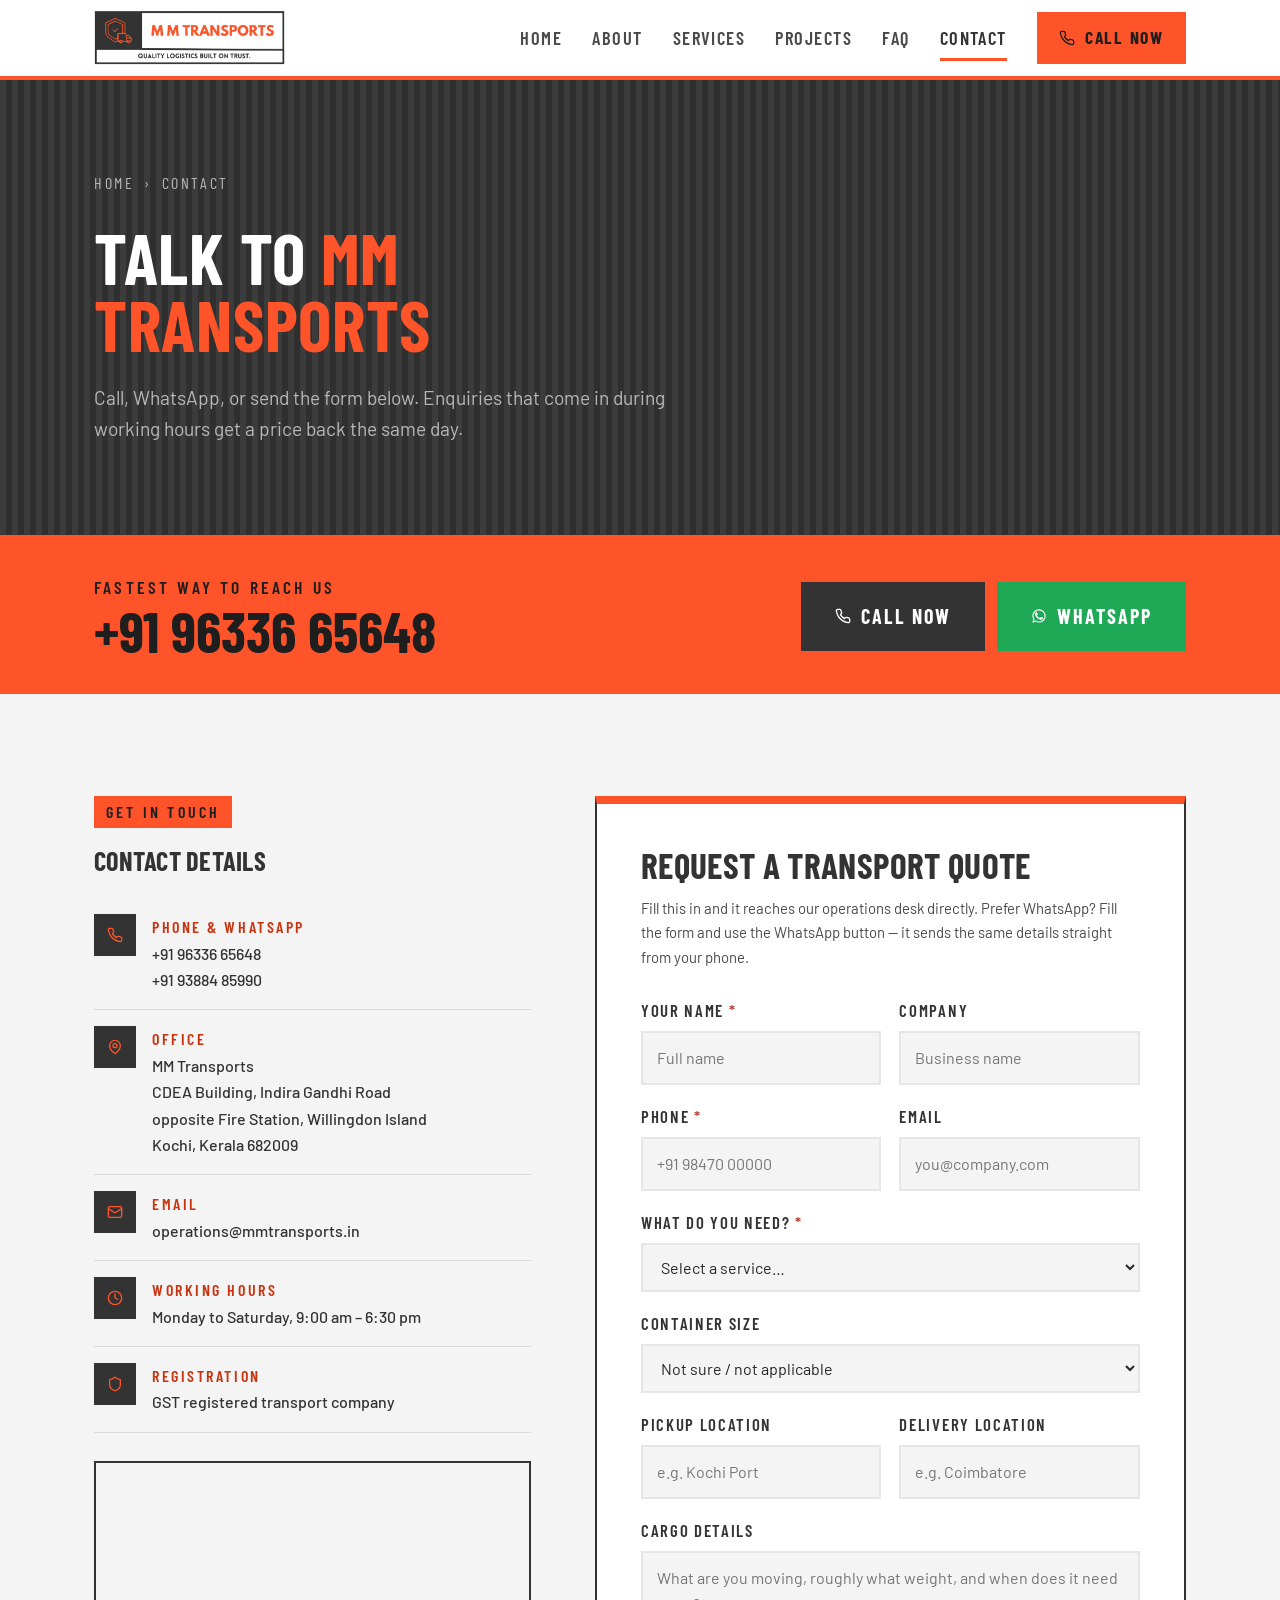
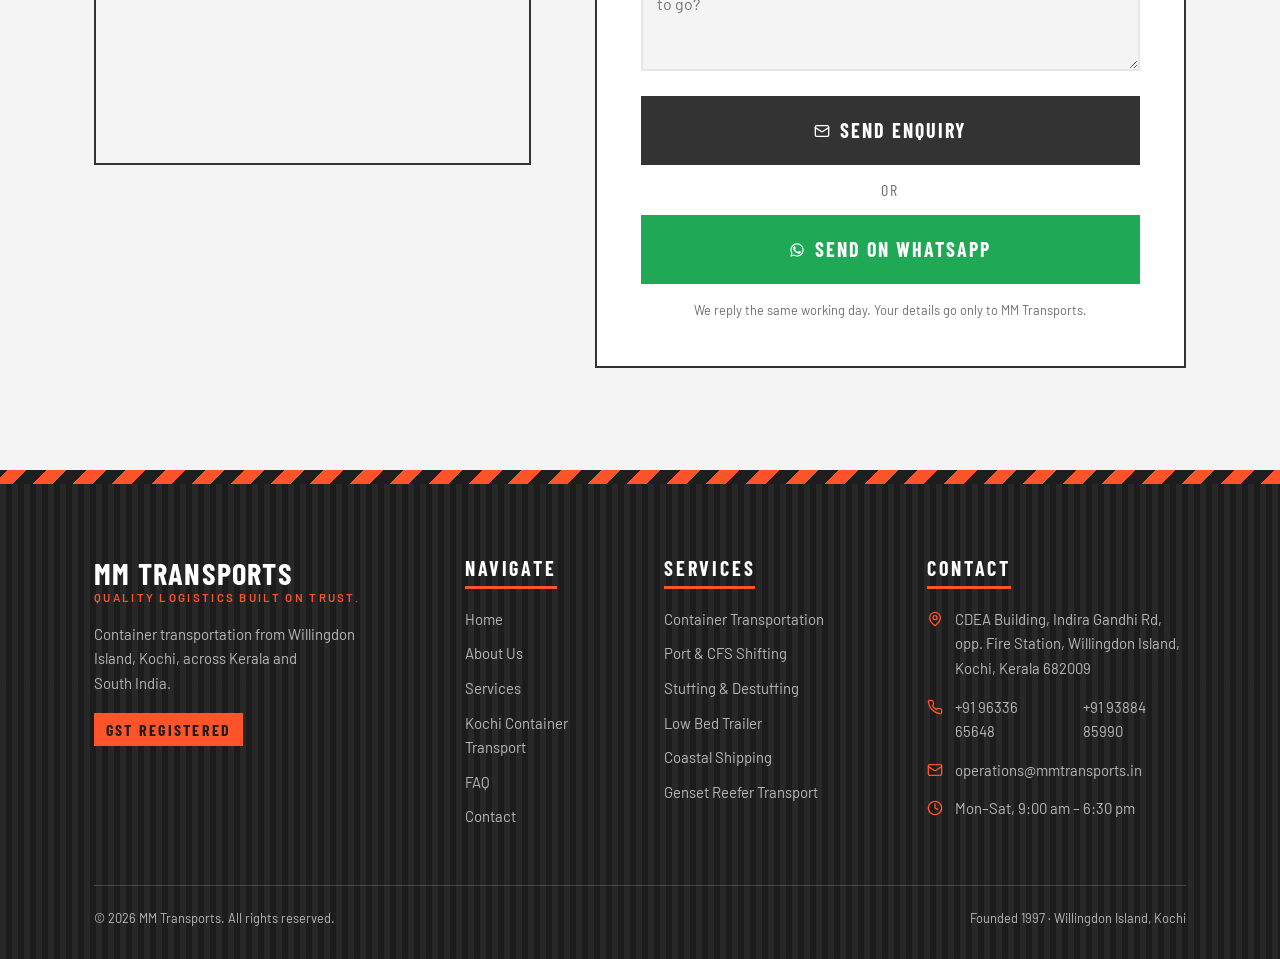
<file: contact.html>
<!DOCTYPE html>
<html lang="en-IN">

<head>
  <meta charset="UTF-8" />
  <meta name="viewport" content="width=device-width, initial-scale=1.0" />

  <title>Contact MM Transports | Willingdon Island, Kochi | +91 96336 65648</title>
  <meta name="description"
    content="Call, WhatsApp or write to MM Transports, CDEA Building, Indira Gandhi Road, Willingdon Island, Kochi 682009. Quotes are returned the same working day." />
  <link rel="canonical" href="https://mmtransports.in/contact.html" />

  <meta property="og:type" content="website" />
  <meta property="og:site_name" content="MM Transports" />
  <meta property="og:title" content="Contact MM Transports | Willingdon Island, Kochi | +91 96336 65648" />
  <meta property="og:description"
    content="Call, WhatsApp or write to MM Transports, CDEA Building, Indira Gandhi Road, Willingdon Island, Kochi 682009. Quotes are returned the same working day." />
  <meta property="og:url" content="https://mmtransports.in/contact.html" />
  <meta property="og:locale" content="en_IN" />
  <meta property="og:image" content="https://mmtransports.in/images/og-cover.jpg" />
  <meta property="og:image:width" content="1200" />
  <meta property="og:image:height" content="630" />
  <meta property="og:image:alt" content="MM Transports logo: Quality logistics built on trust" />
  <meta name="twitter:image" content="https://mmtransports.in/images/og-cover.jpg" />
  <meta name="twitter:card" content="summary_large_image" />

  <meta name="geo.region" content="IN-KL" />
  <meta name="geo.placename" content="Willingdon Island, Kochi" />
  <meta name="geo.position" content="9.9660;76.2700" />
  <meta name="ICBM" content="9.9660, 76.2700" />
  <meta name="theme-color" content="#333333" />
  <link rel="icon" href="favicon.ico" sizes="48x48" />
  <link rel="icon" href="favicon-192.png" type="image/png" sizes="192x192" />
  <link rel="apple-touch-icon" href="apple-touch-icon.png" />
  <link rel="preconnect" href="https://fonts.googleapis.com" />
  <link rel="preconnect" href="https://fonts.gstatic.com" crossorigin />
  <link rel="stylesheet" href="https://fonts.googleapis.com/css2?family=Barlow+Condensed:wght@500;600;700&family=Barlow:wght@400;500;600&display=swap" />
  <link rel="stylesheet" href="style.css" />

  <script type="application/ld+json">
  {
    "@context": "https://schema.org",
    "@graph": [
      {
        "@type": "ContactPage",
        "@id": "https://mmtransports.in/contact.html#page",
        "url": "https://mmtransports.in/contact.html",
        "name": "Contact MM Transports",
        "inLanguage": "en-IN"
      },
      {
        "@type": ["LocalBusiness", "MovingCompany"],
        "@id": "https://mmtransports.in/#business",
        "name": "MM Transports",
        "url": "https://mmtransports.in/",
        "telephone": ["+91-96336-65648", "+91-93884-85990"],
        "email": "operations@mmtransports.in",
        "foundingDate": "1997",
        "address": {
          "@type": "PostalAddress",
          "streetAddress": "CDEA Building, Indira Gandhi Road, opposite Fire Station, Willingdon Island",
          "addressLocality": "Kochi",
          "addressRegion": "Kerala",
          "postalCode": "682009",
          "addressCountry": "IN"
        },
        "geo": { "@type": "GeoCoordinates", "latitude": 9.9660, "longitude": 76.2700 },
        "openingHoursSpecification": [{
          "@type": "OpeningHoursSpecification",
          "dayOfWeek": ["Monday", "Tuesday", "Wednesday", "Thursday", "Friday", "Saturday"],
          "opens": "09:00",
          "closes": "18:30"
        }],
        "contactPoint": {
          "@type": "ContactPoint",
          "telephone": "+91-96336-65648",
          "contactType": "sales",
          "areaServed": "IN",
          "availableLanguage": ["en", "ml", "ta"]
        }
      },
      {
        "@type": "BreadcrumbList",
        "itemListElement": [
          { "@type": "ListItem", "position": 1, "name": "Home", "item": "https://mmtransports.in/" },
          { "@type": "ListItem", "position": 2, "name": "Contact", "item": "https://mmtransports.in/contact.html" }
        ]
      }
    ]
  }
  </script>
</head>

<body>

  <a class="skip-link" href="#main">Skip to main content</a>

  <!-- ============ ICON SPRITE ============ -->
  <svg class="icon-sprite" aria-hidden="true" focusable="false" xmlns="http://www.w3.org/2000/svg">
    <symbol id="i-truck" viewBox="0 0 24 24"><path d="M14 18V6a2 2 0 0 0-2-2H4a2 2 0 0 0-2 2v11a1 1 0 0 0 1 1h2"/><path d="M15 18H9"/><path d="M19 18h2a1 1 0 0 0 1-1v-3.65a1 1 0 0 0-.22-.62l-3.48-4.35A1 1 0 0 0 17.52 8H14"/><circle cx="17" cy="18" r="2"/><circle cx="7" cy="18" r="2"/></symbol>
    <symbol id="i-container" viewBox="0 0 24 24"><path d="m7.5 4.27 9 5.15"/><path d="M21 8a2 2 0 0 0-1-1.73l-7-4a2 2 0 0 0-2 0l-7 4A2 2 0 0 0 3 8v8a2 2 0 0 0 1 1.73l7 4a2 2 0 0 0 2 0l7-4A2 2 0 0 0 21 16Z"/><path d="m3.3 7 8.7 5 8.7-5"/><path d="M12 22V12"/></symbol>
    <symbol id="i-anchor" viewBox="0 0 24 24"><path d="M12 22V8"/><path d="M5 12H2a10 10 0 0 0 20 0h-3"/><circle cx="12" cy="5" r="3"/></symbol>
    <symbol id="i-phone" viewBox="0 0 24 24"><path d="M22 16.92v3a2 2 0 0 1-2.18 2 19.79 19.79 0 0 1-8.63-3.07 19.5 19.5 0 0 1-6-6 19.79 19.79 0 0 1-3.07-8.67A2 2 0 0 1 4.11 2h3a2 2 0 0 1 2 1.72 12.84 12.84 0 0 0 .7 2.81 2 2 0 0 1-.45 2.11L8.09 9.91a16 16 0 0 0 6 6l1.27-1.27a2 2 0 0 1 2.11-.45 12.84 12.84 0 0 0 2.81.7A2 2 0 0 1 22 16.92z"/></symbol>
    <symbol id="i-whatsapp" viewBox="0 0 24 24"><path d="M17.47 14.38c-.3-.15-1.76-.87-2.03-.97-.27-.1-.47-.15-.67.15-.2.3-.77.96-.94 1.16-.17.2-.35.22-.65.08-.3-.15-1.26-.47-2.4-1.48-.89-.79-1.49-1.77-1.66-2.07-.17-.3-.02-.46.13-.61.14-.13.3-.35.45-.52.15-.17.2-.3.3-.5.1-.2.05-.37-.02-.52-.08-.15-.67-1.61-.92-2.2-.24-.58-.48-.5-.67-.51h-.57c-.2 0-.52.07-.79.37-.27.3-1.04 1.02-1.04 2.48s1.06 2.88 1.21 3.08c.15.2 2.1 3.2 5.08 4.49.71.3 1.26.49 1.69.63.71.22 1.36.19 1.87.12.57-.09 1.76-.72 2-1.41.25-.7.25-1.29.18-1.42-.07-.13-.27-.2-.57-.35z"/><path d="M12.04 2C6.58 2 2.13 6.45 2.13 11.91c0 1.75.46 3.45 1.32 4.95L2 22l5.25-1.38a9.87 9.87 0 0 0 4.79 1.22h.01c5.46 0 9.91-4.45 9.91-9.91 0-2.65-1.03-5.14-2.9-7.01A9.82 9.82 0 0 0 12.04 2zm0 18.13h-.01a8.23 8.23 0 0 1-4.19-1.15l-.3-.18-3.12.82.83-3.04-.2-.31a8.2 8.2 0 0 1-1.26-4.36c0-4.54 3.7-8.24 8.25-8.24a8.2 8.2 0 0 1 5.82 2.42 8.18 8.18 0 0 1 2.41 5.83c0 4.54-3.7 8.24-8.23 8.24z"/></symbol>
    <symbol id="i-mail" viewBox="0 0 24 24"><rect width="20" height="16" x="2" y="4" rx="2"/><path d="m22 7-8.97 5.7a1.94 1.94 0 0 1-2.06 0L2 7"/></symbol>
    <symbol id="i-pin" viewBox="0 0 24 24"><path d="M20 10c0 6-8 12-8 12s-8-6-8-12a8 8 0 0 1 16 0"/><circle cx="12" cy="10" r="3"/></symbol>
    <symbol id="i-check" viewBox="0 0 24 24"><polyline points="20 6 9 17 4 12"/></symbol>
    <symbol id="i-check-circle" viewBox="0 0 24 24"><path d="M21.8 10A10 10 0 1 1 17 3.34"/><path d="m9 11 3 3L22 4"/></symbol>
    <symbol id="i-shield" viewBox="0 0 24 24"><path d="M20 13c0 5-3.5 7.5-7.66 8.95a1 1 0 0 1-.67-.01C7.5 20.5 4 18 4 13V6a1 1 0 0 1 1-1c2 0 4.5-1.2 6.24-2.72a1.17 1.17 0 0 1 1.52 0C14.51 3.81 17 5 19 5a1 1 0 0 1 1 1z"/></symbol>
    <symbol id="i-arrow" viewBox="0 0 24 24"><path d="M5 12h14"/><path d="m12 5 7 7-7 7"/></symbol>
    <symbol id="i-clock" viewBox="0 0 24 24"><circle cx="12" cy="12" r="10"/><polyline points="12 6 12 12 16 14"/></symbol>
  </svg>

  <!-- ============ HEADER ============ -->
  <header class="site-header" id="site-header">
    <div class="wrap">
      <nav class="nav" aria-label="Main navigation">
        <a href="index.html" class="logo" aria-label="MM Transports — home">
          <img src="logo.png" alt="MM Transports — Quality logistics built on trust" width="1284" height="375" />
        </a>

        <ul class="nav-links" id="nav-links">
          <li><a href="index.html">Home</a></li>
          <li><a href="about.html">About</a></li>
          <li><a href="services.html">Services</a></li>
          <li><a href="index.html#projects">Projects</a></li>
          <li><a href="index.html#faq">FAQ</a></li>
          <li><a href="contact.html">Contact</a></li>
          <li class="nav-cta"><a href="tel:+919633665648" class="btn btn-amber">
            <svg class="ico ico-sm" aria-hidden="true"><use href="#i-phone"></use></svg>Call Now</a></li>
        </ul>

        <button class="nav-toggle" id="nav-toggle" aria-label="Toggle navigation menu" aria-expanded="false"
          aria-controls="nav-links">
          <span></span><span></span><span></span>
        </button>
      </nav>
    </div>
  </header>

  <main id="main">

    <!-- ============ PAGE HERO ============ -->
    <section class="page-hero">
      <div class="wrap">
        <nav class="breadcrumb" aria-label="Breadcrumb">
          <a href="index.html">Home</a>
          <span class="breadcrumb-sep" aria-hidden="true">›</span>
          <span aria-current="page">Contact</span>
        </nav>
        <h1 class="page-hero-title">Talk to <span>MM Transports</span></h1>
        <p class="page-hero-sub">Call, WhatsApp, or send the form below. Enquiries that come in during working hours
          get a price back the same day.</p>
      </div>
    </section>

    <!-- ============ PHONE BAND ============ -->
    <section class="phone-band">
      <div class="wrap">
        <div class="phone-band-inner">
          <div>
            <p class="phone-band-label">Fastest way to reach us</p>
            <a href="tel:+919633665648" class="phone-band-number">+91 96336 65648</a>
          </div>
          <div class="btn-row">
            <a href="tel:+919633665648" class="btn btn-amber btn-lg">
              <svg class="ico ico-sm" aria-hidden="true"><use href="#i-phone"></use></svg>Call now</a>
            <a class="btn btn-whatsapp btn-lg" data-whatsapp href="https://wa.me/919633665648" target="_blank"
              rel="noopener">
              <svg class="ico ico-sm ico-fill" aria-hidden="true"><use href="#i-whatsapp"></use></svg>WhatsApp</a>
          </div>
        </div>
      </div>
    </section>

    <!-- ============ CONTACT ============ -->
    <section class="section bg-gray">
      <div class="wrap">
        <div class="contact-layout">

          <!-- LEFT: details + map -->
          <div class="reveal">
            <p class="eyebrow">Get in touch</p>
            <h2 class="h-2" style="font-size:1.65rem">Contact details</h2>

            <div style="margin-top:24px">
              <div class="info-item">
                <span class="info-icon" aria-hidden="true"><svg class="ico ico-sm"><use href="#i-phone"></use></svg></span>
                <div>
                  <p class="info-label">Phone &amp; WhatsApp</p>
                  <p class="info-value"><a href="tel:+919633665648">+91 96336 65648</a><br /><a href="tel:+919388485990">+91 93884 85990</a></p>
                </div>
              </div>

              <div class="info-item">
                <span class="info-icon" aria-hidden="true"><svg class="ico ico-sm"><use href="#i-pin"></use></svg></span>
                <div>
                  <p class="info-label">Office</p>
                  <p class="info-value">MM Transports<br />CDEA Building, Indira Gandhi Road<br />opposite Fire Station,
                    Willingdon Island<br />Kochi, Kerala 682009</p>
                </div>
              </div>

              <div class="info-item">
                <span class="info-icon" aria-hidden="true"><svg class="ico ico-sm"><use href="#i-mail"></use></svg></span>
                <div>
                  <p class="info-label">Email</p>
                  <p class="info-value"><a href="mailto:operations@mmtransports.in">operations@mmtransports.in</a></p>
                </div>
              </div>

              <div class="info-item">
                <span class="info-icon" aria-hidden="true"><svg class="ico ico-sm"><use href="#i-clock"></use></svg></span>
                <div>
                  <p class="info-label">Working hours</p>
                  <p class="info-value">Monday to Saturday, 9:00 am – 6:30 pm</p>
                </div>
              </div>

              <div class="info-item">
                <span class="info-icon" aria-hidden="true"><svg class="ico ico-sm"><use href="#i-shield"></use></svg></span>
                <div>
                  <p class="info-label">Registration</p>
                  <p class="info-value">GST registered transport company</p>
                </div>
              </div>
            </div>

            <div class="map-frame">
              <iframe
                src="https://www.google.com/maps?q=CDEA%20Building%2C%20Indira%20Gandhi%20Road%2C%20Willingdon%20Island%2C%20Kochi%2C%20Kerala%20682009&output=embed"
                loading="lazy" referrerpolicy="no-referrer-when-downgrade"
                title="MM Transports office location — Willingdon Island, Kochi"></iframe>
            </div>
          </div>

          <!-- RIGHT: form -->
          <div class="reveal reveal-1">
            <div class="form-card">
              <h2>Request a transport quote</h2>
              <p class="form-intro">Fill this in and it reaches our operations desk directly. Prefer WhatsApp? Fill the
                form and use the WhatsApp button — it sends the same details straight from your phone.</p>

              <form id="quote-form" novalidate>
                <div class="form-row form-row-2">
                  <div class="form-group">
                    <label class="form-label" for="name">Your name <span class="req">*</span></label>
                    <input class="form-control" type="text" id="name" name="name" autocomplete="name"
                      placeholder="Full name" required />
                  </div>
                  <div class="form-group">
                    <label class="form-label" for="company">Company</label>
                    <input class="form-control" type="text" id="company" name="company" autocomplete="organization"
                      placeholder="Business name" />
                  </div>
                </div>

                <div class="form-row form-row-2">
                  <div class="form-group">
                    <label class="form-label" for="phone">Phone <span class="req">*</span></label>
                    <input class="form-control" type="tel" id="phone" name="phone" autocomplete="tel"
                      placeholder="+91 98470 00000" required />
                  </div>
                  <div class="form-group">
                    <label class="form-label" for="email">Email</label>
                    <input class="form-control" type="email" id="email" name="email" autocomplete="email"
                      placeholder="you@company.com" />
                  </div>
                </div>

                <div class="form-group">
                  <label class="form-label" for="service">What do you need? <span class="req">*</span></label>
                  <select class="form-control" id="service" name="service" required>
                    <option value="" disabled selected>Select a service…</option>
                    <option>Container Transportation</option>
                    <option>Port &amp; CFS Container Shifting</option>
                    <option>Dry Container Stuffing &amp; Destuffing</option>
                    <option>Low Bed Trailer</option>
                    <option>Coastal Shipping (Kerala to Gujarat)</option>
                    <option>Genset Reefer Transport</option>
                    <option>Something else</option>
                  </select>
                </div>

                <div class="form-group">
                  <label class="form-label" for="container">Container size</label>
                  <select class="form-control" id="container" name="container">
                    <option value="">Not sure / not applicable</option>
                    <option>20 ft</option>
                    <option>40 ft</option>
                    <option>Other</option>
                  </select>
                </div>

                <div class="form-row form-row-2">
                  <div class="form-group">
                    <label class="form-label" for="origin">Pickup location</label>
                    <input class="form-control" type="text" id="origin" name="origin" placeholder="e.g. Kochi Port" />
                  </div>
                  <div class="form-group">
                    <label class="form-label" for="destination">Delivery location</label>
                    <input class="form-control" type="text" id="destination" name="destination"
                      placeholder="e.g. Coimbatore" />
                  </div>
                </div>

                <div class="form-group">
                  <label class="form-label" for="details">Cargo details</label>
                  <textarea class="form-control" id="details" name="details"
                    placeholder="What are you moving, roughly what weight, and when does it need to go?"></textarea>
                </div>

                <!-- Honeypot: hidden from people, catches bots -->
                <div aria-hidden="true" style="position:absolute;left:-9999px">
                  <label for="website">Leave this empty</label>
                  <input type="text" id="website" name="_honey" tabindex="-1" autocomplete="off" />
                </div>

                <div class="form-actions">
                  <button type="submit" class="btn btn-navy btn-lg btn-block" id="submit-btn">
                    <svg class="ico ico-sm" aria-hidden="true"><use href="#i-mail"></use></svg>Send enquiry
                  </button>
                  <p class="form-divider">or</p>
                  <button type="button" class="btn btn-whatsapp btn-lg btn-block" id="whatsapp-btn">
                    <svg class="ico ico-sm ico-fill" aria-hidden="true"><use href="#i-whatsapp"></use></svg>Send on
                    WhatsApp
                  </button>
                </div>

                <p class="form-note">We reply the same working day. Your details go only to MM Transports.</p>

                <div class="form-status" id="form-status" role="alert"></div>
              </form>

              <div class="form-success" id="form-success" role="status">
                <svg class="ico" aria-hidden="true"><use href="#i-check-circle"></use></svg>
                <h3>Enquiry sent</h3>
                <p>Thanks — it has reached our operations desk. We will call you back with a quote, usually the same
                  working day. Need it sooner? Call <a href="tel:+919633665648">+91 96336 65648</a>.</p>
              </div>
            </div>
          </div>

        </div>
      </div>
    </section>

  </main>

  <!-- ============ FOOTER ============ -->
  <footer class="site-footer">
    <div class="wrap">
      <div class="footer-grid">
        <div class="footer-brand">
          <span class="logo-text">MM <span>Transports</span>
            <span class="logo-sub">Quality logistics built on trust.</span>
          </span>
          <p class="footer-tagline">Container transportation from Willingdon Island, Kochi, across Kerala and South India.</p>
          <span class="footer-gst">GST Registered</span>
        </div>

        <nav aria-label="Footer navigation">
          <h2 class="footer-heading">Navigate</h2>
          <ul class="footer-links">
            <li><a href="index.html">Home</a></li>
            <li><a href="about.html">About Us</a></li>
            <li><a href="services.html">Services</a></li>
            <li><a href="kochi-container-transport.html">Kochi Container Transport</a></li>
            <li><a href="index.html#faq">FAQ</a></li>
            <li><a href="contact.html">Contact</a></li>
          </ul>
        </nav>

        <div>
          <h2 class="footer-heading">Services</h2>
          <ul class="footer-links">
            <li><a href="services.html#container">Container Transportation</a></li>
            <li><a href="services.html#port">Port &amp; CFS Shifting</a></li>
            <li><a href="services.html#stuffing">Stuffing &amp; Destuffing</a></li>
            <li><a href="services.html#lowbed">Low Bed Trailer</a></li>
            <li><a href="services.html#coastal">Coastal Shipping</a></li>
            <li><a href="services.html#reefer">Genset Reefer Transport</a></li>
          </ul>
        </div>

        <div>
          <h2 class="footer-heading">Contact</h2>
          <ul class="footer-contact">
            <li><svg class="ico ico-sm" aria-hidden="true"><use href="#i-pin"></use></svg>
              <span>CDEA Building, Indira Gandhi Rd,<br />opp. Fire Station, Willingdon Island,<br />Kochi, Kerala
                682009</span></li>
            <li><svg class="ico ico-sm" aria-hidden="true"><use href="#i-phone"></use></svg>
              <a href="tel:+919633665648">+91 96336 65648</a><br /><a href="tel:+919388485990">+91 93884 85990</a></li>
            <li><svg class="ico ico-sm" aria-hidden="true"><use href="#i-mail"></use></svg>
              <a href="mailto:operations@mmtransports.in">operations@mmtransports.in</a></li>
            <li><svg class="ico ico-sm" aria-hidden="true"><use href="#i-clock"></use></svg>
              <span>Mon–Sat, 9:00 am – 6:30 pm</span></li>
          </ul>
        </div>
      </div>

      <div class="footer-bottom">
        <span>&copy; <span data-current-year>2026</span> MM Transports. All rights reserved.</span>
        <span>Founded 1997 · Willingdon Island, Kochi</span>
      </div>
    </div>
  </footer>

  <!-- ============ MOBILE CALL BAR ============ -->
  <div class="mobile-bar">
    <a href="tel:+919633665648" class="btn btn-amber">
      <svg class="ico ico-sm" aria-hidden="true"><use href="#i-phone"></use></svg>Call</a>
    <a class="btn btn-whatsapp" data-whatsapp href="https://wa.me/919633665648" target="_blank" rel="noopener">
      <svg class="ico ico-sm ico-fill" aria-hidden="true"><use href="#i-whatsapp"></use></svg>WhatsApp</a>
  </div>

  <script src="main.js"></script>
</body>

</html>
</file>
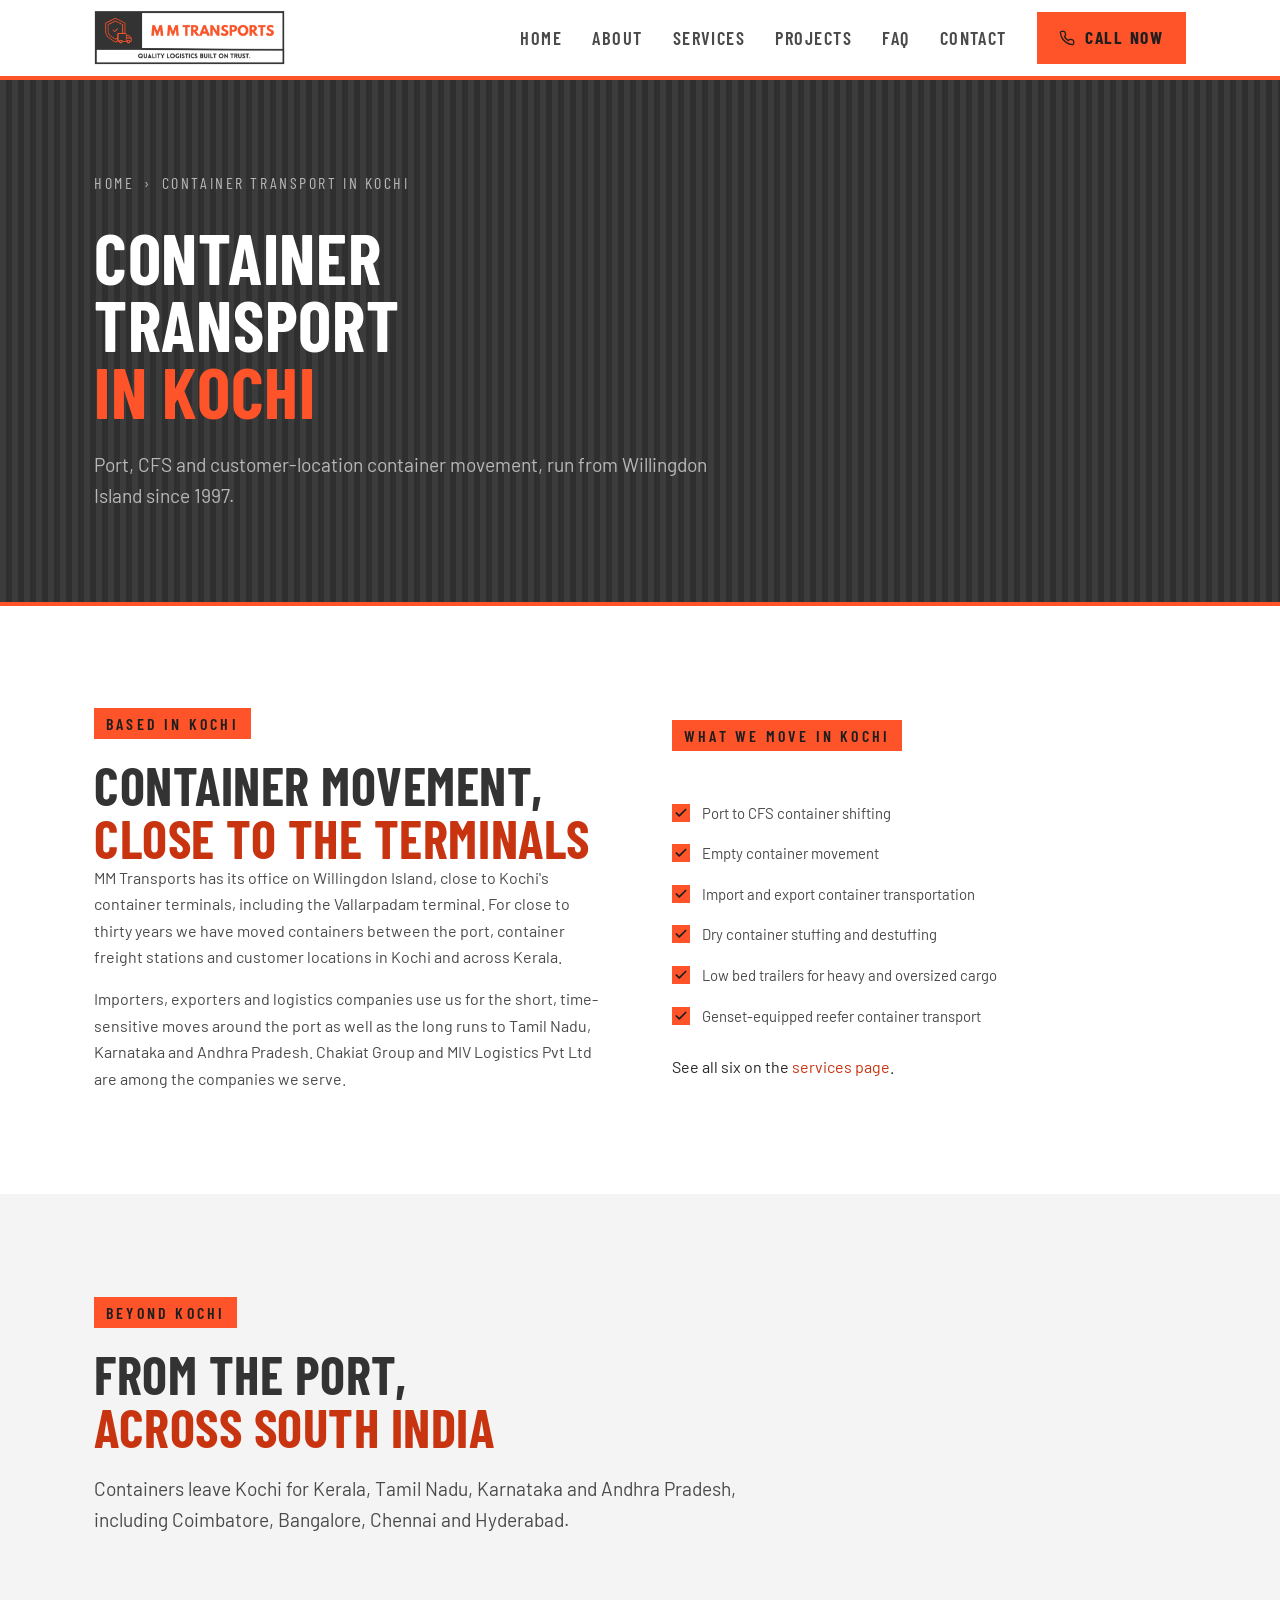
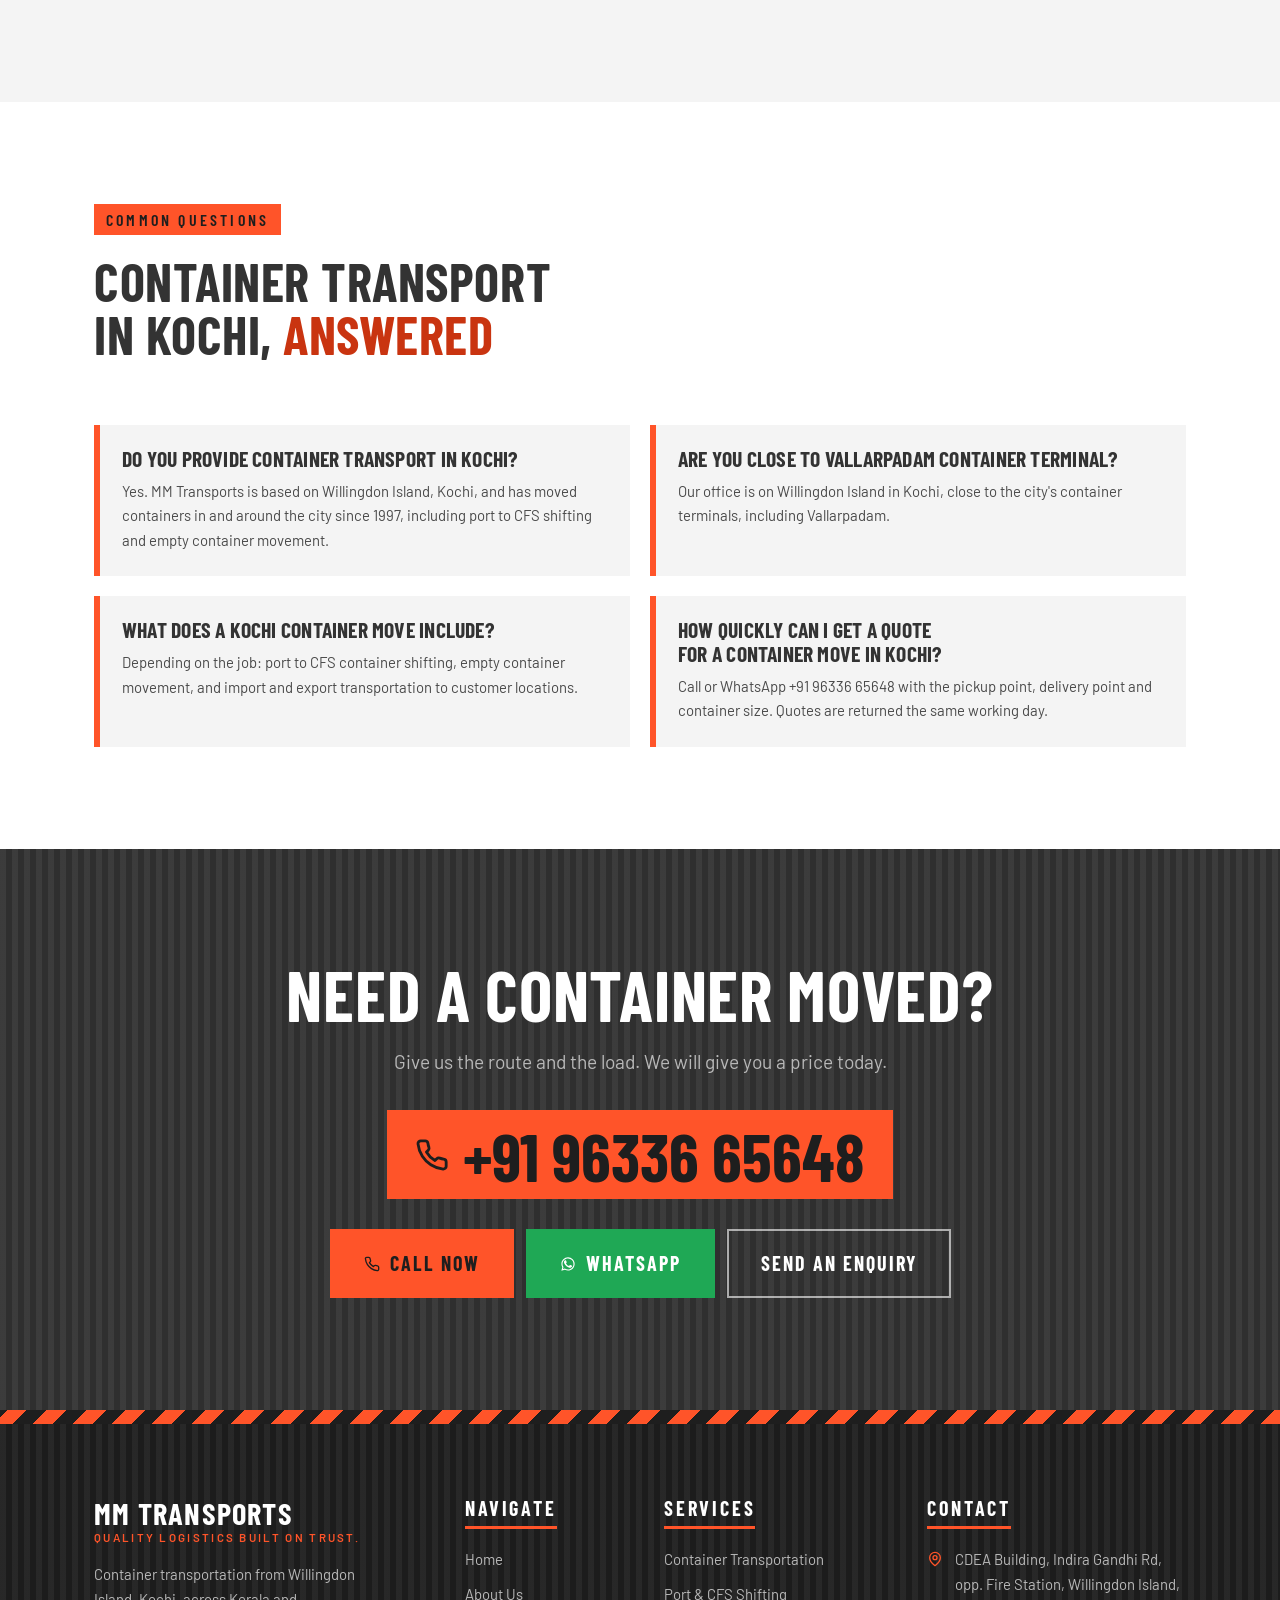
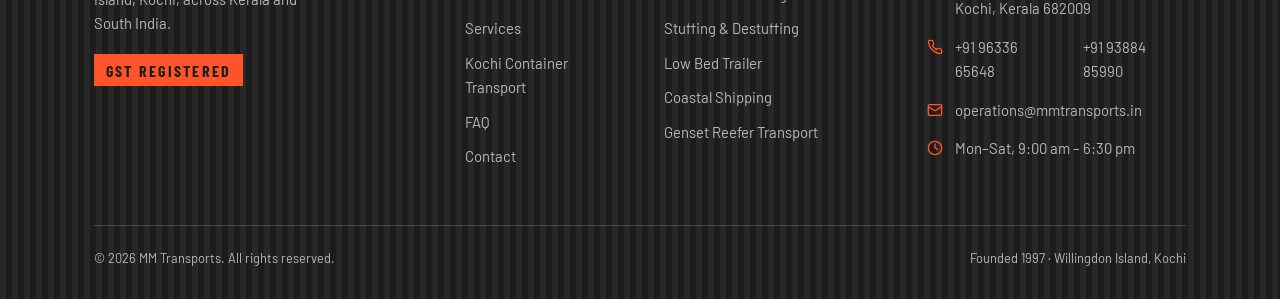
<file: kochi-container-transport.html>
<!DOCTYPE html>
<html lang="en-IN">

<head>
  <meta charset="UTF-8" />
  <meta name="viewport" content="width=device-width, initial-scale=1.0" />

  <title>Container Transport in Kochi | Port, CFS &amp; Empty Container Movement | MM Transports</title>
  <meta name="description"
    content="Container transport in Kochi from Willingdon Island since 1997: port to CFS shifting, empty container movement, import and export haulage, close to Vallarpadam. Call +91 96336 65648." />
  <link rel="canonical" href="https://mmtransports.in/kochi-container-transport.html" />

  <meta property="og:type" content="website" />
  <meta property="og:site_name" content="MM Transports" />
  <meta property="og:title" content="Container Transport in Kochi | MM Transports" />
  <meta property="og:description"
    content="Container transport in Kochi from Willingdon Island since 1997: port to CFS shifting, empty container movement, import and export haulage, close to Vallarpadam. Call +91 96336 65648." />
  <meta property="og:url" content="https://mmtransports.in/kochi-container-transport.html" />
  <meta property="og:locale" content="en_IN" />
  <meta property="og:image" content="https://mmtransports.in/images/og-cover.jpg" />
  <meta property="og:image:width" content="1200" />
  <meta property="og:image:height" content="630" />
  <meta property="og:image:alt" content="MM Transports logo: Quality logistics built on trust" />
  <meta name="twitter:image" content="https://mmtransports.in/images/og-cover.jpg" />
  <meta name="twitter:card" content="summary_large_image" />

  <meta name="geo.region" content="IN-KL" />
  <meta name="geo.placename" content="Willingdon Island, Kochi" />
  <meta name="geo.position" content="9.9660;76.2700" />
  <meta name="ICBM" content="9.9660, 76.2700" />
  <meta name="theme-color" content="#333333" />
  <link rel="icon" href="favicon.ico" sizes="48x48" />
  <link rel="icon" href="favicon-192.png" type="image/png" sizes="192x192" />
  <link rel="apple-touch-icon" href="apple-touch-icon.png" />
  <link rel="preconnect" href="https://fonts.googleapis.com" />
  <link rel="preconnect" href="https://fonts.gstatic.com" crossorigin />
  <link rel="stylesheet" href="https://fonts.googleapis.com/css2?family=Barlow+Condensed:wght@500;600;700&family=Barlow:wght@400;500;600&display=swap" />
  <link rel="stylesheet" href="style.css" />

  <script type="application/ld+json">
  {
  "@context": "https://schema.org",
  "@graph": [
    {
      "@type": "WebPage",
      "@id": "https://mmtransports.in/kochi-container-transport.html#page",
      "url": "https://mmtransports.in/kochi-container-transport.html",
      "name": "Container Transport in Kochi",
      "inLanguage": "en-IN",
      "isPartOf": {
        "@id": "https://mmtransports.in/#website"
      },
      "about": {
        "@id": "https://mmtransports.in/#business"
      }
    },
    {
      "@type": "Service",
      "name": "Container transport in Kochi",
      "serviceType": "Container transportation",
      "provider": {
        "@id": "https://mmtransports.in/#business"
      },
      "areaServed": [
        {
          "@type": "City",
          "name": "Kochi"
        },
        {
          "@type": "AdministrativeArea",
          "name": "Ernakulam"
        },
        {
          "@type": "State",
          "name": "Kerala"
        }
      ],
      "description": "Port to CFS container shifting, empty container movement, and import and export transportation from Willingdon Island, Kochi."
    },
    {
      "@type": "BreadcrumbList",
      "itemListElement": [
        {
          "@type": "ListItem",
          "position": 1,
          "name": "Home",
          "item": "https://mmtransports.in/"
        },
        {
          "@type": "ListItem",
          "position": 2,
          "name": "Container transport in Kochi",
          "item": "https://mmtransports.in/kochi-container-transport.html"
        }
      ]
    },
    {
      "@type": "FAQPage",
      "mainEntity": [
        {
          "@type": "Question",
          "name": "Do you provide container transport in Kochi?",
          "acceptedAnswer": {
            "@type": "Answer",
            "text": "Yes. MM Transports is based on Willingdon Island, Kochi, and has moved containers in and around the city since 1997, including port to CFS shifting and empty container movement."
          }
        },
        {
          "@type": "Question",
          "name": "Are you close to Vallarpadam container terminal?",
          "acceptedAnswer": {
            "@type": "Answer",
            "text": "Our office is on Willingdon Island in Kochi, close to the city's container terminals, including Vallarpadam."
          }
        },
        {
          "@type": "Question",
          "name": "What does a Kochi container move include?",
          "acceptedAnswer": {
            "@type": "Answer",
            "text": "Depending on the job: port to CFS container shifting, empty container movement, and import and export transportation to customer locations."
          }
        },
        {
          "@type": "Question",
          "name": "How quickly can I get a quote for a container move in Kochi?",
          "acceptedAnswer": {
            "@type": "Answer",
            "text": "Call or WhatsApp +91 96336 65648 with the pickup point, delivery point and container size. Quotes are returned the same working day."
          }
        }
      ]
    }
  ]
}
  </script>
</head>

<body>

  <a class="skip-link" href="#main">Skip to main content</a>

  <!-- ============ ICON SPRITE ============ -->
  <svg class="icon-sprite" aria-hidden="true" focusable="false" xmlns="http://www.w3.org/2000/svg">
    <symbol id="i-truck" viewBox="0 0 24 24"><path d="M14 18V6a2 2 0 0 0-2-2H4a2 2 0 0 0-2 2v11a1 1 0 0 0 1 1h2"/><path d="M15 18H9"/><path d="M19 18h2a1 1 0 0 0 1-1v-3.65a1 1 0 0 0-.22-.62l-3.48-4.35A1 1 0 0 0 17.52 8H14"/><circle cx="17" cy="18" r="2"/><circle cx="7" cy="18" r="2"/></symbol>
    <symbol id="i-container" viewBox="0 0 24 24"><path d="m7.5 4.27 9 5.15"/><path d="M21 8a2 2 0 0 0-1-1.73l-7-4a2 2 0 0 0-2 0l-7 4A2 2 0 0 0 3 8v8a2 2 0 0 0 1 1.73l7 4a2 2 0 0 0 2 0l7-4A2 2 0 0 0 21 16Z"/><path d="m3.3 7 8.7 5 8.7-5"/><path d="M12 22V12"/></symbol>
    <symbol id="i-anchor" viewBox="0 0 24 24"><path d="M12 22V8"/><path d="M5 12H2a10 10 0 0 0 20 0h-3"/><circle cx="12" cy="5" r="3"/></symbol>
    <symbol id="i-route" viewBox="0 0 24 24"><circle cx="6" cy="19" r="3"/><path d="M9 19h8.5a3.5 3.5 0 0 0 0-7h-11a3.5 3.5 0 0 1 0-7H15"/><circle cx="18" cy="5" r="3"/></symbol>
    <symbol id="i-factory" viewBox="0 0 24 24"><path d="M2 20a2 2 0 0 0 2 2h16a2 2 0 0 0 2-2V8l-7 5V8l-7 5V4a2 2 0 0 0-2-2H4a2 2 0 0 0-2 2Z"/><path d="M17 18h1"/><path d="M12 18h1"/><path d="M7 18h1"/></symbol>
    <symbol id="i-calendar" viewBox="0 0 24 24"><path d="M8 2v4"/><path d="M16 2v4"/><rect width="18" height="18" x="3" y="4" rx="2"/><path d="M3 10h18"/></symbol>
    <symbol id="i-phone" viewBox="0 0 24 24"><path d="M22 16.92v3a2 2 0 0 1-2.18 2 19.79 19.79 0 0 1-8.63-3.07 19.5 19.5 0 0 1-6-6 19.79 19.79 0 0 1-3.07-8.67A2 2 0 0 1 4.11 2h3a2 2 0 0 1 2 1.72 12.84 12.84 0 0 0 .7 2.81 2 2 0 0 1-.45 2.11L8.09 9.91a16 16 0 0 0 6 6l1.27-1.27a2 2 0 0 1 2.11-.45 12.84 12.84 0 0 0 2.81.7A2 2 0 0 1 22 16.92z"/></symbol>
    <symbol id="i-whatsapp" viewBox="0 0 24 24"><path d="M17.47 14.38c-.3-.15-1.76-.87-2.03-.97-.27-.1-.47-.15-.67.15-.2.3-.77.96-.94 1.16-.17.2-.35.22-.65.08-.3-.15-1.26-.47-2.4-1.48-.89-.79-1.49-1.77-1.66-2.07-.17-.3-.02-.46.13-.61.14-.13.3-.35.45-.52.15-.17.2-.3.3-.5.1-.2.05-.37-.02-.52-.08-.15-.67-1.61-.92-2.2-.24-.58-.48-.5-.67-.51h-.57c-.2 0-.52.07-.79.37-.27.3-1.04 1.02-1.04 2.48s1.06 2.88 1.21 3.08c.15.2 2.1 3.2 5.08 4.49.71.3 1.26.49 1.69.63.71.22 1.36.19 1.87.12.57-.09 1.76-.72 2-1.41.25-.7.25-1.29.18-1.42-.07-.13-.27-.2-.57-.35z"/><path d="M12.04 2C6.58 2 2.13 6.45 2.13 11.91c0 1.75.46 3.45 1.32 4.95L2 22l5.25-1.38a9.87 9.87 0 0 0 4.79 1.22h.01c5.46 0 9.91-4.45 9.91-9.91 0-2.65-1.03-5.14-2.9-7.01A9.82 9.82 0 0 0 12.04 2zm0 18.13h-.01a8.23 8.23 0 0 1-4.19-1.15l-.3-.18-3.12.82.83-3.04-.2-.31a8.2 8.2 0 0 1-1.26-4.36c0-4.54 3.7-8.24 8.25-8.24a8.2 8.2 0 0 1 5.82 2.42 8.18 8.18 0 0 1 2.41 5.83c0 4.54-3.7 8.24-8.23 8.24z"/></symbol>
    <symbol id="i-mail" viewBox="0 0 24 24"><rect width="20" height="16" x="2" y="4" rx="2"/><path d="m22 7-8.97 5.7a1.94 1.94 0 0 1-2.06 0L2 7"/></symbol>
    <symbol id="i-pin" viewBox="0 0 24 24"><path d="M20 10c0 6-8 12-8 12s-8-6-8-12a8 8 0 0 1 16 0"/><circle cx="12" cy="10" r="3"/></symbol>
    <symbol id="i-check" viewBox="0 0 24 24"><polyline points="20 6 9 17 4 12"/></symbol>
    <symbol id="i-shield" viewBox="0 0 24 24"><path d="M20 13c0 5-3.5 7.5-7.66 8.95a1 1 0 0 1-.67-.01C7.5 20.5 4 18 4 13V6a1 1 0 0 1 1-1c2 0 4.5-1.2 6.24-2.72a1.17 1.17 0 0 1 1.52 0C14.51 3.81 17 5 19 5a1 1 0 0 1 1 1z"/></symbol>
    <symbol id="i-users" viewBox="0 0 24 24"><path d="M16 21v-2a4 4 0 0 0-4-4H6a4 4 0 0 0-4 4v2"/><circle cx="9" cy="7" r="4"/><path d="M22 21v-2a4 4 0 0 0-3-3.87"/><path d="M16 3.13a4 4 0 0 1 0 7.75"/></symbol>
    <symbol id="i-wrench" viewBox="0 0 24 24"><path d="M14.7 6.3a1 1 0 0 0 0 1.4l1.6 1.6a1 1 0 0 0 1.4 0l3.77-3.77a6 6 0 0 1-7.94 7.94l-6.91 6.91a2.12 2.12 0 0 1-3-3l6.91-6.91a6 6 0 0 1 7.94-7.94l-3.76 3.76z"/></symbol>
    <symbol id="i-arrow" viewBox="0 0 24 24"><path d="M5 12h14"/><path d="m12 5 7 7-7 7"/></symbol>
    <symbol id="i-clock" viewBox="0 0 24 24"><circle cx="12" cy="12" r="10"/><polyline points="12 6 12 12 16 14"/></symbol>
  </svg>

  <!-- ============ HEADER ============ -->
  <header class="site-header" id="site-header">
    <div class="wrap">
      <nav class="nav" aria-label="Main navigation">
        <a href="index.html" class="logo" aria-label="MM Transports — home">
          <img src="logo.png" alt="MM Transports — Quality logistics built on trust" width="1284" height="375" />
        </a>

        <ul class="nav-links" id="nav-links">
          <li><a href="index.html">Home</a></li>
          <li><a href="about.html">About</a></li>
          <li><a href="services.html">Services</a></li>
          <li><a href="index.html#projects">Projects</a></li>
          <li><a href="index.html#faq">FAQ</a></li>
          <li><a href="contact.html">Contact</a></li>
          <li class="nav-cta"><a href="tel:+919633665648" class="btn btn-amber">
            <svg class="ico ico-sm" aria-hidden="true"><use href="#i-phone"></use></svg>Call Now</a></li>
        </ul>

        <button class="nav-toggle" id="nav-toggle" aria-label="Toggle navigation menu" aria-expanded="false"
          aria-controls="nav-links">
          <span></span><span></span><span></span>
        </button>
      </nav>
    </div>
  </header>

  <main id="main">

    <section class="page-hero">
      <div class="wrap">
        <nav class="breadcrumb" aria-label="Breadcrumb">
          <a href="index.html">Home</a>
          <span class="breadcrumb-sep" aria-hidden="true">›</span>
          <span aria-current="page">Container transport in Kochi</span>
        </nav>
        <h1 class="page-hero-title">Container transport <span>in Kochi</span></h1>
        <p class="page-hero-sub">Port, CFS and customer-location container movement, run from Willingdon Island since 1997.</p>
      </div>
    </section>

    <section class="section bg-white">
      <div class="wrap">
        <div class="split">
          <div class="reveal">
            <p class="eyebrow">Based in Kochi</p>
            <h2 class="h-2">Container movement, <span class="accent">close to the terminals</span></h2>
            <div class="prose stack">
              <p>MM Transports has its office on Willingdon Island, close to Kochi's container terminals, including the Vallarpadam terminal. For close to thirty years we have moved containers between the port, container freight stations and customer locations in Kochi and across Kerala.</p>
              <p>Importers, exporters and logistics companies use us for the short, time-sensitive moves around the port as well as the long runs to Tamil Nadu, Karnataka and Andhra Pradesh. Chakiat Group and MIV Logistics Pvt Ltd are among the companies we serve.</p>
            </div>
          </div>
          <div class="reveal reveal-1">
            <p class="eyebrow">What we move in Kochi</p>
            <ul class="feature-list">
              <li><svg class="ico ico-sm" aria-hidden="true"><use href="#i-check"></use></svg>Port to CFS container shifting</li>
              <li><svg class="ico ico-sm" aria-hidden="true"><use href="#i-check"></use></svg>Empty container movement</li>
              <li><svg class="ico ico-sm" aria-hidden="true"><use href="#i-check"></use></svg>Import and export container transportation</li>
              <li><svg class="ico ico-sm" aria-hidden="true"><use href="#i-check"></use></svg>Dry container stuffing and destuffing</li>
              <li><svg class="ico ico-sm" aria-hidden="true"><use href="#i-check"></use></svg>Low bed trailers for heavy and oversized cargo</li>
              <li><svg class="ico ico-sm" aria-hidden="true"><use href="#i-check"></use></svg>Genset-equipped reefer container transport</li>
            </ul>
            <p class="prose" style="margin-top:18px">See all six on the <a class="accent" href="services.html">services page</a>.</p>
          </div>
        </div>
      </div>
    </section>

    <section class="section bg-sand">
      <div class="wrap">
        <div class="section-head reveal">
          <p class="eyebrow">Beyond Kochi</p>
          <h2 class="h-2">From the port, <span class="accent">across South India</span></h2>
          <p class="lead">Containers leave Kochi for Kerala, Tamil Nadu, Karnataka and Andhra Pradesh, including Coimbatore, Bangalore, Chennai and Hyderabad.</p>
        </div>
      </div>
    </section>

    <section class="section bg-white">
      <div class="wrap">
        <div class="section-head reveal">
          <p class="eyebrow">Common questions</p>
          <h2 class="h-2">Container transport in Kochi, <span class="accent">answered</span></h2>
        </div>
        <div class="card-grid card-grid-2">
          <div class="card-flat reveal">
            <h3>Do you provide container transport in Kochi?</h3>
            <p>Yes. MM Transports is based on Willingdon Island, Kochi, and has moved containers in and around the city since 1997, including port to CFS shifting and empty container movement.</p>
          </div>
          <div class="card-flat reveal">
            <h3>Are you close to Vallarpadam container terminal?</h3>
            <p>Our office is on Willingdon Island in Kochi, close to the city's container terminals, including Vallarpadam.</p>
          </div>
          <div class="card-flat reveal">
            <h3>What does a Kochi container move include?</h3>
            <p>Depending on the job: port to CFS container shifting, empty container movement, and import and export transportation to customer locations.</p>
          </div>
          <div class="card-flat reveal">
            <h3>How quickly can I get a quote for a container move in Kochi?</h3>
            <p>Call or WhatsApp +91 96336 65648 with the pickup point, delivery point and container size. Quotes are returned the same working day.</p>
          </div>
        </div>
      </div>
    </section>

    <!-- ============ CTA ============ -->
    <section class="section bg-navy cta-band">
      <div class="wrap">
        <div class="cta-inner reveal">
          <h2>Need a container moved?</h2>
          <p>Give us the route and the load. We will give you a price today.</p>
          <a href="tel:+919633665648" class="cta-phone">
            <svg class="ico" aria-hidden="true"><use href="#i-phone"></use></svg>+91 96336 65648</a>
          <div class="btn-row centered">
            <a href="tel:+919633665648" class="btn btn-amber btn-lg">
              <svg class="ico ico-sm" aria-hidden="true"><use href="#i-phone"></use></svg>Call now</a>
            <a class="btn btn-whatsapp btn-lg" data-whatsapp href="https://wa.me/919633665648" target="_blank"
              rel="noopener">
              <svg class="ico ico-sm ico-fill" aria-hidden="true"><use href="#i-whatsapp"></use></svg>WhatsApp</a>
            <a href="contact.html" class="btn btn-ghost-light btn-lg">Send an enquiry</a>
          </div>
        </div>
      </div>
    </section>

  </main>

  <!-- ============ FOOTER ============ -->
  <footer class="site-footer">
    <div class="wrap">
      <div class="footer-grid">
        <div class="footer-brand">
          <span class="logo-text">MM <span>Transports</span>
            <span class="logo-sub">Quality logistics built on trust.</span>
          </span>
          <p class="footer-tagline">Container transportation from Willingdon Island, Kochi, across Kerala and South India.</p>
          <span class="footer-gst">GST Registered</span>
        </div>

        <nav aria-label="Footer navigation">
          <h2 class="footer-heading">Navigate</h2>
          <ul class="footer-links">
            <li><a href="index.html">Home</a></li>
            <li><a href="about.html">About Us</a></li>
            <li><a href="services.html">Services</a></li>
            <li><a href="kochi-container-transport.html">Kochi Container Transport</a></li>
            <li><a href="index.html#faq">FAQ</a></li>
            <li><a href="contact.html">Contact</a></li>
          </ul>
        </nav>

        <div>
          <h2 class="footer-heading">Services</h2>
          <ul class="footer-links">
            <li><a href="services.html#container">Container Transportation</a></li>
            <li><a href="services.html#port">Port &amp; CFS Shifting</a></li>
            <li><a href="services.html#stuffing">Stuffing &amp; Destuffing</a></li>
            <li><a href="services.html#lowbed">Low Bed Trailer</a></li>
            <li><a href="services.html#coastal">Coastal Shipping</a></li>
            <li><a href="services.html#reefer">Genset Reefer Transport</a></li>
          </ul>
        </div>

        <div>
          <h2 class="footer-heading">Contact</h2>
          <ul class="footer-contact">
            <li><svg class="ico ico-sm" aria-hidden="true"><use href="#i-pin"></use></svg>
              <span>CDEA Building, Indira Gandhi Rd,<br />opp. Fire Station, Willingdon Island,<br />Kochi, Kerala
                682009</span></li>
            <li><svg class="ico ico-sm" aria-hidden="true"><use href="#i-phone"></use></svg>
              <a href="tel:+919633665648">+91 96336 65648</a><br /><a href="tel:+919388485990">+91 93884 85990</a></li>
            <li><svg class="ico ico-sm" aria-hidden="true"><use href="#i-mail"></use></svg>
              <a href="mailto:operations@mmtransports.in">operations@mmtransports.in</a></li>
            <li><svg class="ico ico-sm" aria-hidden="true"><use href="#i-clock"></use></svg>
              <span>Mon–Sat, 9:00 am – 6:30 pm</span></li>
          </ul>
        </div>
      </div>

      <div class="footer-bottom">
        <span>&copy; <span data-current-year>2026</span> MM Transports. All rights reserved.</span>
        <span>Founded 1997 · Willingdon Island, Kochi</span>
      </div>
    </div>
  </footer>

  <!-- ============ MOBILE CALL BAR ============ -->
  <div class="mobile-bar">
    <a href="tel:+919633665648" class="btn btn-amber">
      <svg class="ico ico-sm" aria-hidden="true"><use href="#i-phone"></use></svg>Call</a>
    <a class="btn btn-whatsapp" data-whatsapp href="https://wa.me/919633665648" target="_blank" rel="noopener">
      <svg class="ico ico-sm ico-fill" aria-hidden="true"><use href="#i-whatsapp"></use></svg>WhatsApp</a>
  </div>

  <script src="main.js"></script>
</body>

</html>
</file>
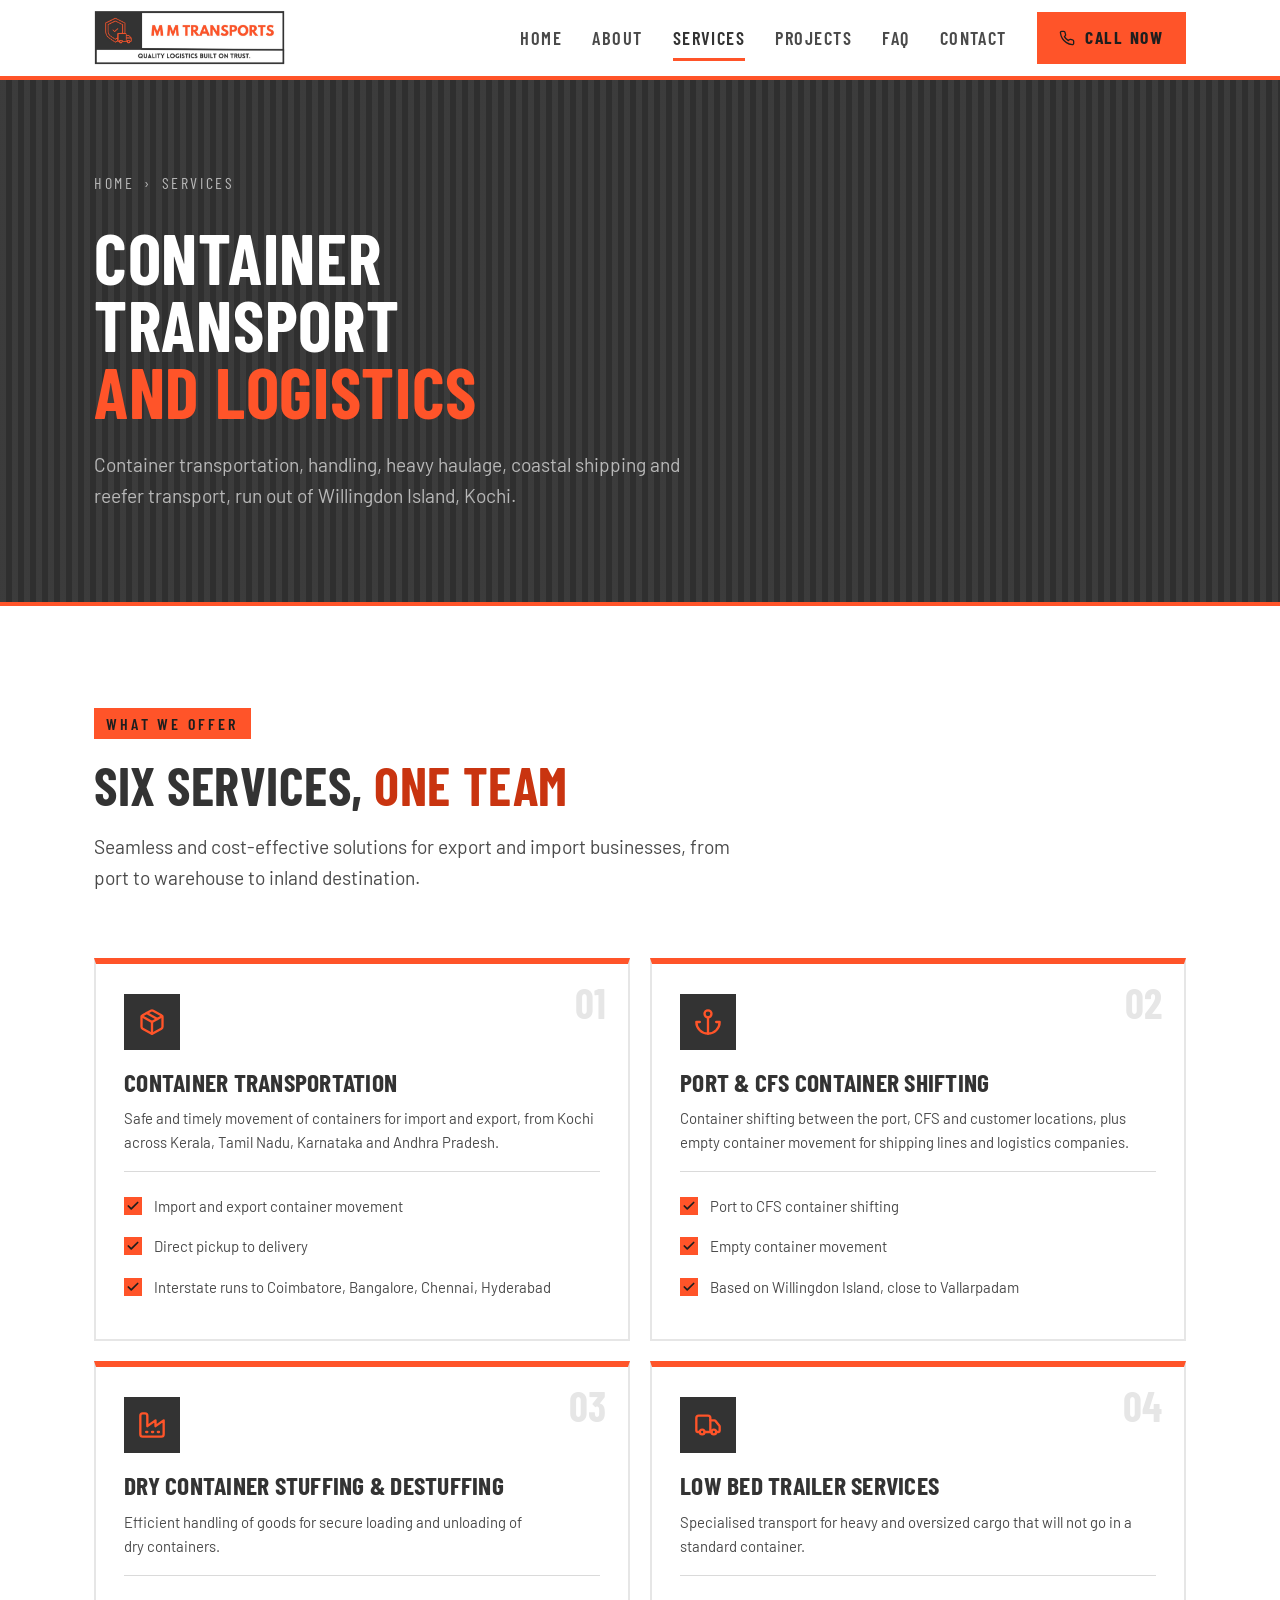
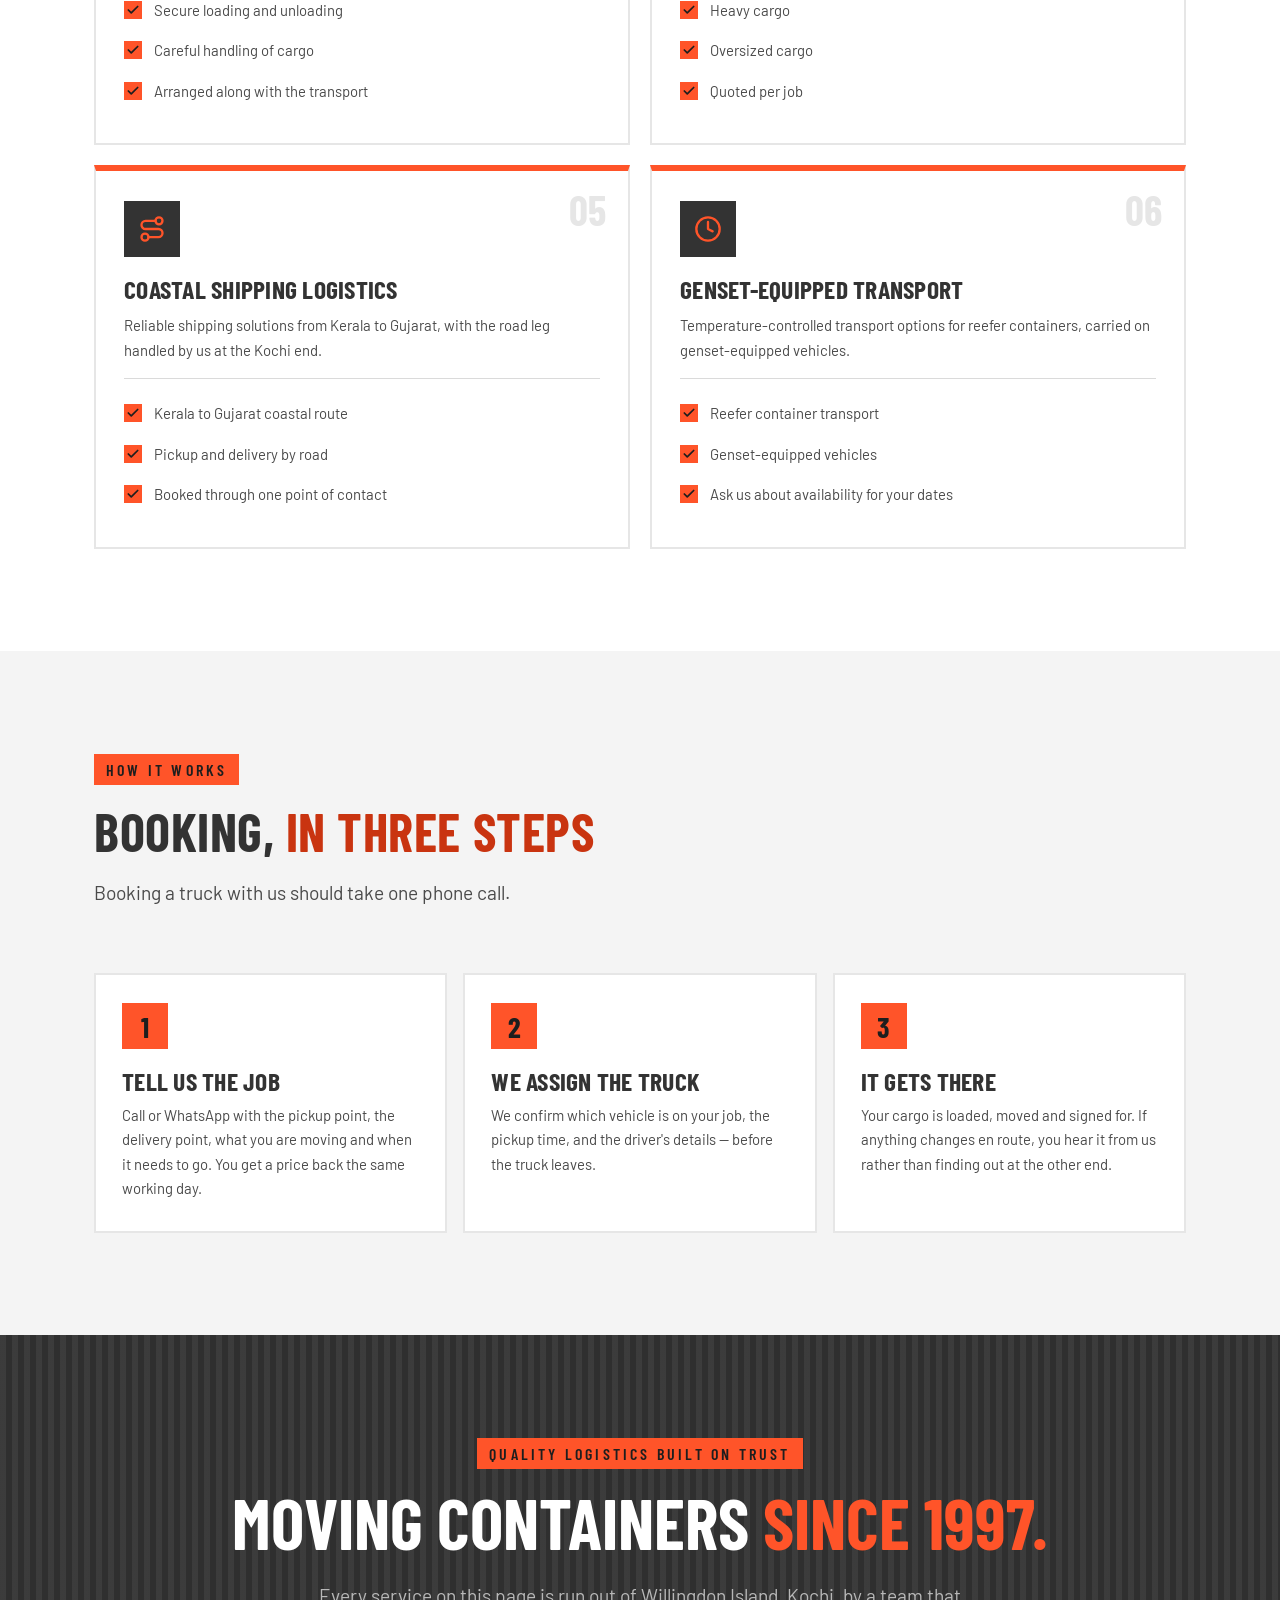
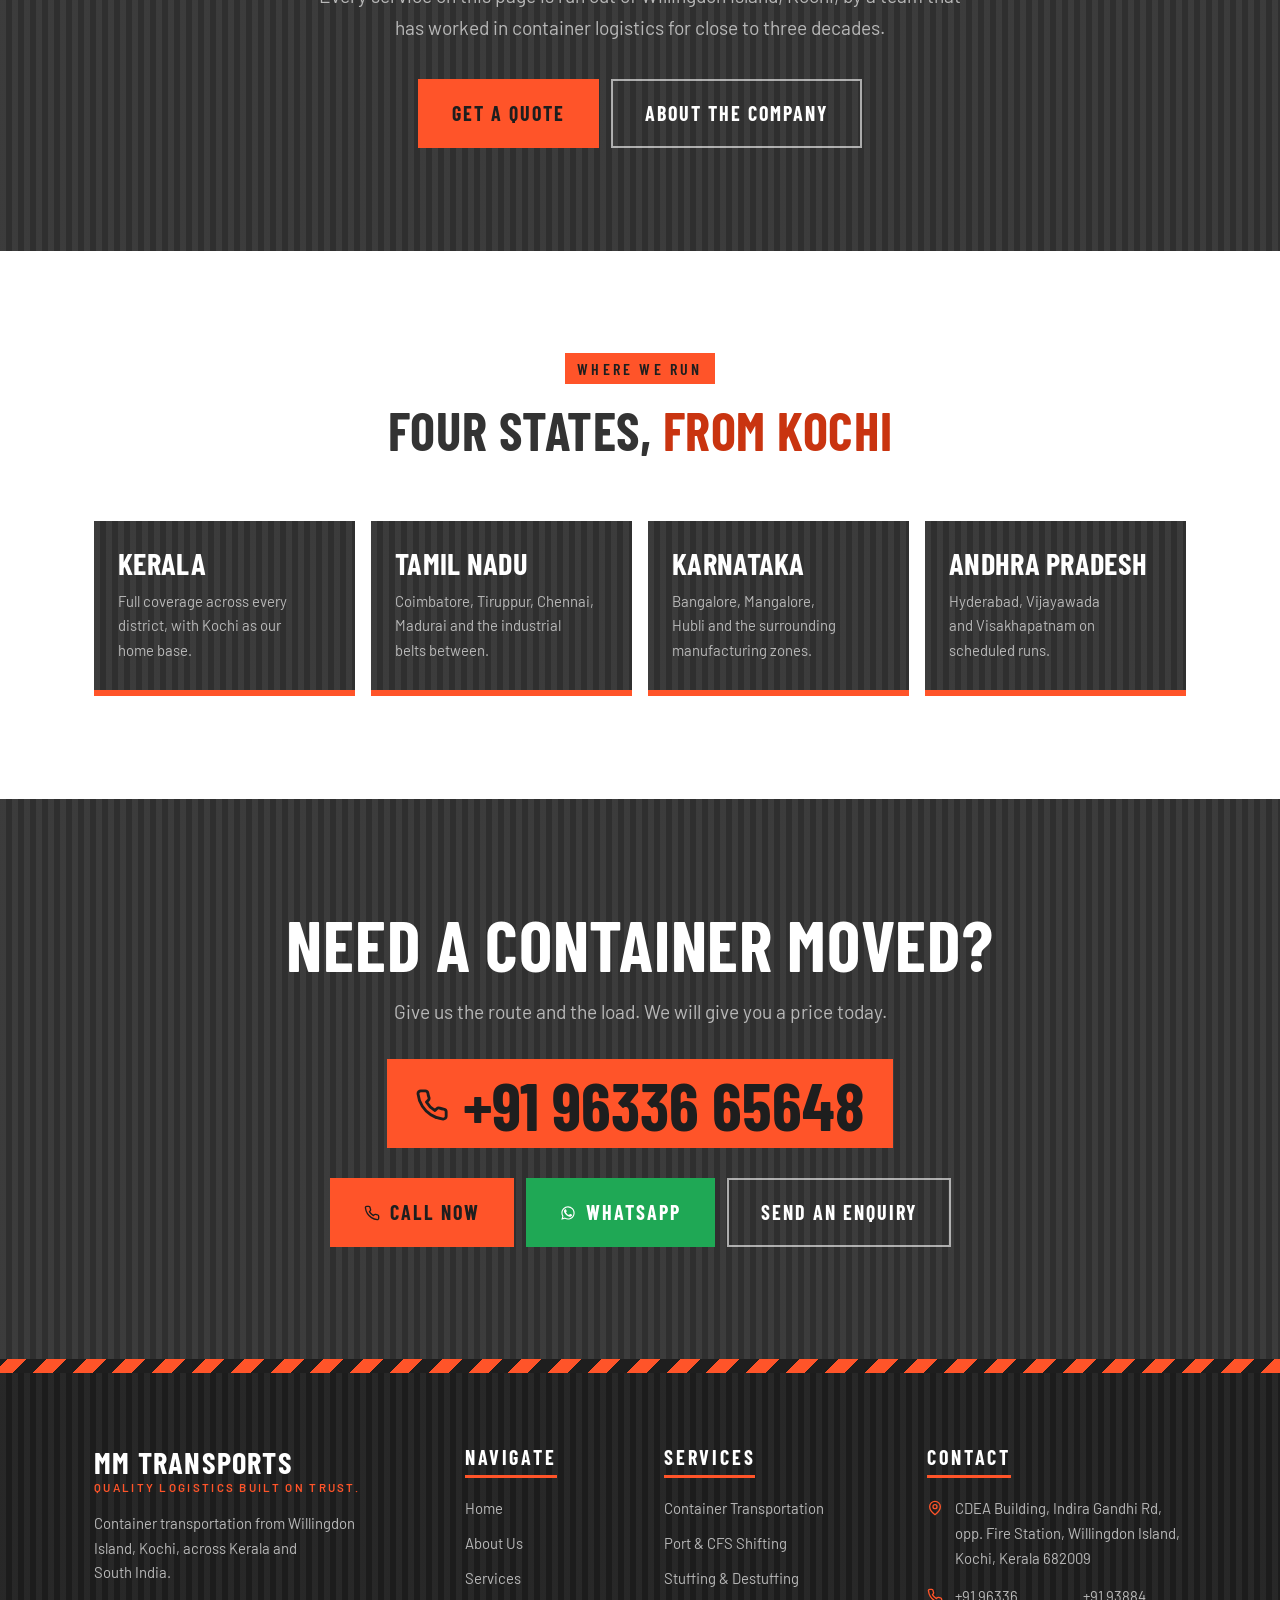
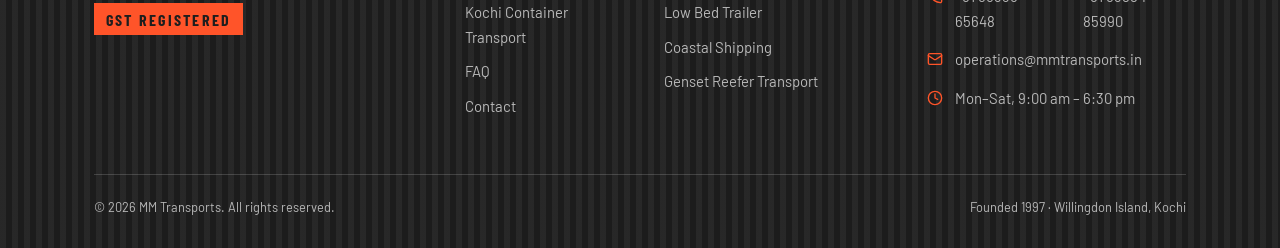
<file: services.html>
<!DOCTYPE html>
<html lang="en-IN">

<head>
  <meta charset="UTF-8" />
  <meta name="viewport" content="width=device-width, initial-scale=1.0" />

  <title>Container, Low Bed &amp; Reefer Transport Services | MM Transports</title>
  <meta name="description"
    content="Six services from Kochi: container transportation, port to CFS shifting, stuffing and destuffing, low bed trailers, coastal shipping to Gujarat and genset reefer transport." />
  <link rel="canonical" href="https://mmtransports.in/services.html" />

  <meta property="og:type" content="website" />
  <meta property="og:site_name" content="MM Transports" />
  <meta property="og:title" content="Container, Low Bed &amp; Reefer Transport Services | MM Transports" />
  <meta property="og:description"
    content="Six services from Kochi: container transportation, port to CFS shifting, stuffing and destuffing, low bed trailers, coastal shipping to Gujarat and genset reefer transport." />
  <meta property="og:url" content="https://mmtransports.in/services.html" />
  <meta property="og:locale" content="en_IN" />
  <meta property="og:image" content="https://mmtransports.in/images/og-cover.jpg" />
  <meta property="og:image:width" content="1200" />
  <meta property="og:image:height" content="630" />
  <meta property="og:image:alt" content="MM Transports logo: Quality logistics built on trust" />
  <meta name="twitter:image" content="https://mmtransports.in/images/og-cover.jpg" />
  <meta name="twitter:card" content="summary_large_image" />

  <meta name="geo.region" content="IN-KL" />
  <meta name="geo.placename" content="Willingdon Island, Kochi" />
  <meta name="geo.position" content="9.9660;76.2700" />
  <meta name="ICBM" content="9.9660, 76.2700" />
  <meta name="theme-color" content="#333333" />
  <link rel="icon" href="favicon.ico" sizes="48x48" />
  <link rel="icon" href="favicon-192.png" type="image/png" sizes="192x192" />
  <link rel="apple-touch-icon" href="apple-touch-icon.png" />
  <link rel="preconnect" href="https://fonts.googleapis.com" />
  <link rel="preconnect" href="https://fonts.gstatic.com" crossorigin />
  <link rel="stylesheet" href="https://fonts.googleapis.com/css2?family=Barlow+Condensed:wght@500;600;700&family=Barlow:wght@400;500;600&display=swap" />
  <link rel="stylesheet" href="style.css" />

  <script type="application/ld+json">
  {
  "@context": "https://schema.org",
  "@graph": [
    {
      "@type": "CollectionPage",
      "@id": "https://mmtransports.in/services.html#page",
      "url": "https://mmtransports.in/services.html",
      "name": "MM Transports Services",
      "inLanguage": "en-IN"
    },
    {
      "@type": "Service",
      "@id": "https://mmtransports.in/services.html#container",
      "name": "Container Transportation",
      "serviceType": "Container transportation",
      "description": "Import and export container transportation from Kochi across Kerala, Tamil Nadu, Karnataka and Andhra Pradesh.",
      "provider": {
        "@id": "https://mmtransports.in/#business"
      },
      "areaServed": [
        "Kerala",
        "Tamil Nadu",
        "Karnataka",
        "Andhra Pradesh"
      ]
    },
    {
      "@type": "Service",
      "@id": "https://mmtransports.in/services.html#port",
      "name": "Port and CFS Container Shifting",
      "serviceType": "Port container shifting",
      "description": "Container shifting between the port, CFS and customer locations, including empty container movement, from a base on Willingdon Island, Kochi.",
      "provider": {
        "@id": "https://mmtransports.in/#business"
      },
      "areaServed": [
        "Kerala",
        "Tamil Nadu",
        "Karnataka",
        "Andhra Pradesh"
      ]
    },
    {
      "@type": "Service",
      "@id": "https://mmtransports.in/services.html#stuffing",
      "name": "Dry Container Stuffing and Destuffing",
      "serviceType": "Container stuffing and destuffing",
      "description": "Stuffing and destuffing of dry containers.",
      "provider": {
        "@id": "https://mmtransports.in/#business"
      },
      "areaServed": [
        "Kerala",
        "Tamil Nadu",
        "Karnataka",
        "Andhra Pradesh"
      ]
    },
    {
      "@type": "Service",
      "@id": "https://mmtransports.in/services.html#lowbed",
      "name": "Low Bed Trailer Transport",
      "serviceType": "Heavy and oversized cargo transport",
      "description": "Low bed trailer transport for heavy and oversized cargo.",
      "provider": {
        "@id": "https://mmtransports.in/#business"
      },
      "areaServed": [
        "Kerala",
        "Tamil Nadu",
        "Karnataka",
        "Andhra Pradesh"
      ]
    },
    {
      "@type": "Service",
      "@id": "https://mmtransports.in/services.html#coastal",
      "name": "Coastal Shipping, Kerala to Gujarat",
      "serviceType": "Coastal shipping logistics",
      "description": "Coastal shipping logistics from Kerala to Gujarat.",
      "provider": {
        "@id": "https://mmtransports.in/#business"
      },
      "areaServed": [
        "Kerala",
        "Tamil Nadu",
        "Karnataka",
        "Andhra Pradesh"
      ]
    },
    {
      "@type": "Service",
      "@id": "https://mmtransports.in/services.html#reefer",
      "name": "Genset Reefer Container Transport",
      "serviceType": "Reefer container transport",
      "description": "Genset-equipped transport for reefer containers.",
      "provider": {
        "@id": "https://mmtransports.in/#business"
      },
      "areaServed": [
        "Kerala",
        "Tamil Nadu",
        "Karnataka",
        "Andhra Pradesh"
      ]
    },
    {
      "@type": "BreadcrumbList",
      "itemListElement": [
        {
          "@type": "ListItem",
          "position": 1,
          "name": "Home",
          "item": "https://mmtransports.in/"
        },
        {
          "@type": "ListItem",
          "position": 2,
          "name": "Services",
          "item": "https://mmtransports.in/services.html"
        }
      ]
    }
  ]
}
  </script>
</head>

<body>

  <a class="skip-link" href="#main">Skip to main content</a>

  <!-- ============ ICON SPRITE ============ -->
  <svg class="icon-sprite" aria-hidden="true" focusable="false" xmlns="http://www.w3.org/2000/svg">
    <symbol id="i-truck" viewBox="0 0 24 24"><path d="M14 18V6a2 2 0 0 0-2-2H4a2 2 0 0 0-2 2v11a1 1 0 0 0 1 1h2"/><path d="M15 18H9"/><path d="M19 18h2a1 1 0 0 0 1-1v-3.65a1 1 0 0 0-.22-.62l-3.48-4.35A1 1 0 0 0 17.52 8H14"/><circle cx="17" cy="18" r="2"/><circle cx="7" cy="18" r="2"/></symbol>
    <symbol id="i-container" viewBox="0 0 24 24"><path d="m7.5 4.27 9 5.15"/><path d="M21 8a2 2 0 0 0-1-1.73l-7-4a2 2 0 0 0-2 0l-7 4A2 2 0 0 0 3 8v8a2 2 0 0 0 1 1.73l7 4a2 2 0 0 0 2 0l7-4A2 2 0 0 0 21 16Z"/><path d="m3.3 7 8.7 5 8.7-5"/><path d="M12 22V12"/></symbol>
    <symbol id="i-anchor" viewBox="0 0 24 24"><path d="M12 22V8"/><path d="M5 12H2a10 10 0 0 0 20 0h-3"/><circle cx="12" cy="5" r="3"/></symbol>
    <symbol id="i-route" viewBox="0 0 24 24"><circle cx="6" cy="19" r="3"/><path d="M9 19h8.5a3.5 3.5 0 0 0 0-7h-11a3.5 3.5 0 0 1 0-7H15"/><circle cx="18" cy="5" r="3"/></symbol>
    <symbol id="i-factory" viewBox="0 0 24 24"><path d="M2 20a2 2 0 0 0 2 2h16a2 2 0 0 0 2-2V8l-7 5V8l-7 5V4a2 2 0 0 0-2-2H4a2 2 0 0 0-2 2Z"/><path d="M17 18h1"/><path d="M12 18h1"/><path d="M7 18h1"/></symbol>
    <symbol id="i-calendar" viewBox="0 0 24 24"><path d="M8 2v4"/><path d="M16 2v4"/><rect width="18" height="18" x="3" y="4" rx="2"/><path d="M3 10h18"/></symbol>
    <symbol id="i-phone" viewBox="0 0 24 24"><path d="M22 16.92v3a2 2 0 0 1-2.18 2 19.79 19.79 0 0 1-8.63-3.07 19.5 19.5 0 0 1-6-6 19.79 19.79 0 0 1-3.07-8.67A2 2 0 0 1 4.11 2h3a2 2 0 0 1 2 1.72 12.84 12.84 0 0 0 .7 2.81 2 2 0 0 1-.45 2.11L8.09 9.91a16 16 0 0 0 6 6l1.27-1.27a2 2 0 0 1 2.11-.45 12.84 12.84 0 0 0 2.81.7A2 2 0 0 1 22 16.92z"/></symbol>
    <symbol id="i-whatsapp" viewBox="0 0 24 24"><path d="M17.47 14.38c-.3-.15-1.76-.87-2.03-.97-.27-.1-.47-.15-.67.15-.2.3-.77.96-.94 1.16-.17.2-.35.22-.65.08-.3-.15-1.26-.47-2.4-1.48-.89-.79-1.49-1.77-1.66-2.07-.17-.3-.02-.46.13-.61.14-.13.3-.35.45-.52.15-.17.2-.3.3-.5.1-.2.05-.37-.02-.52-.08-.15-.67-1.61-.92-2.2-.24-.58-.48-.5-.67-.51h-.57c-.2 0-.52.07-.79.37-.27.3-1.04 1.02-1.04 2.48s1.06 2.88 1.21 3.08c.15.2 2.1 3.2 5.08 4.49.71.3 1.26.49 1.69.63.71.22 1.36.19 1.87.12.57-.09 1.76-.72 2-1.41.25-.7.25-1.29.18-1.42-.07-.13-.27-.2-.57-.35z"/><path d="M12.04 2C6.58 2 2.13 6.45 2.13 11.91c0 1.75.46 3.45 1.32 4.95L2 22l5.25-1.38a9.87 9.87 0 0 0 4.79 1.22h.01c5.46 0 9.91-4.45 9.91-9.91 0-2.65-1.03-5.14-2.9-7.01A9.82 9.82 0 0 0 12.04 2zm0 18.13h-.01a8.23 8.23 0 0 1-4.19-1.15l-.3-.18-3.12.82.83-3.04-.2-.31a8.2 8.2 0 0 1-1.26-4.36c0-4.54 3.7-8.24 8.25-8.24a8.2 8.2 0 0 1 5.82 2.42 8.18 8.18 0 0 1 2.41 5.83c0 4.54-3.7 8.24-8.23 8.24z"/></symbol>
    <symbol id="i-mail" viewBox="0 0 24 24"><rect width="20" height="16" x="2" y="4" rx="2"/><path d="m22 7-8.97 5.7a1.94 1.94 0 0 1-2.06 0L2 7"/></symbol>
    <symbol id="i-pin" viewBox="0 0 24 24"><path d="M20 10c0 6-8 12-8 12s-8-6-8-12a8 8 0 0 1 16 0"/><circle cx="12" cy="10" r="3"/></symbol>
    <symbol id="i-check" viewBox="0 0 24 24"><polyline points="20 6 9 17 4 12"/></symbol>
    <symbol id="i-shield" viewBox="0 0 24 24"><path d="M20 13c0 5-3.5 7.5-7.66 8.95a1 1 0 0 1-.67-.01C7.5 20.5 4 18 4 13V6a1 1 0 0 1 1-1c2 0 4.5-1.2 6.24-2.72a1.17 1.17 0 0 1 1.52 0C14.51 3.81 17 5 19 5a1 1 0 0 1 1 1z"/></symbol>
    <symbol id="i-users" viewBox="0 0 24 24"><path d="M16 21v-2a4 4 0 0 0-4-4H6a4 4 0 0 0-4 4v2"/><circle cx="9" cy="7" r="4"/><path d="M22 21v-2a4 4 0 0 0-3-3.87"/><path d="M16 3.13a4 4 0 0 1 0 7.75"/></symbol>
    <symbol id="i-wrench" viewBox="0 0 24 24"><path d="M14.7 6.3a1 1 0 0 0 0 1.4l1.6 1.6a1 1 0 0 0 1.4 0l3.77-3.77a6 6 0 0 1-7.94 7.94l-6.91 6.91a2.12 2.12 0 0 1-3-3l6.91-6.91a6 6 0 0 1 7.94-7.94l-3.76 3.76z"/></symbol>
    <symbol id="i-arrow" viewBox="0 0 24 24"><path d="M5 12h14"/><path d="m12 5 7 7-7 7"/></symbol>
    <symbol id="i-clock" viewBox="0 0 24 24"><circle cx="12" cy="12" r="10"/><polyline points="12 6 12 12 16 14"/></symbol>
  </svg>

  <!-- ============ HEADER ============ -->
  <header class="site-header" id="site-header">
    <div class="wrap">
      <nav class="nav" aria-label="Main navigation">
        <a href="index.html" class="logo" aria-label="MM Transports — home">
          <img src="logo.png" alt="MM Transports — Quality logistics built on trust" width="1284" height="375" />
        </a>

        <ul class="nav-links" id="nav-links">
          <li><a href="index.html">Home</a></li>
          <li><a href="about.html">About</a></li>
          <li><a href="services.html">Services</a></li>
          <li><a href="index.html#projects">Projects</a></li>
          <li><a href="index.html#faq">FAQ</a></li>
          <li><a href="contact.html">Contact</a></li>
          <li class="nav-cta"><a href="tel:+919633665648" class="btn btn-amber">
            <svg class="ico ico-sm" aria-hidden="true"><use href="#i-phone"></use></svg>Call Now</a></li>
        </ul>

        <button class="nav-toggle" id="nav-toggle" aria-label="Toggle navigation menu" aria-expanded="false"
          aria-controls="nav-links">
          <span></span><span></span><span></span>
        </button>
      </nav>
    </div>
  </header>

  <main id="main">

    <!-- ============ PAGE HERO ============ -->
    <section class="page-hero">
      <div class="wrap">
        <nav class="breadcrumb" aria-label="Breadcrumb">
          <a href="index.html">Home</a>
          <span class="breadcrumb-sep" aria-hidden="true">›</span>
          <span aria-current="page">Services</span>
        </nav>
        <h1 class="page-hero-title">Container transport <span>and logistics</span></h1>
        <p class="page-hero-sub">Container transportation, handling, heavy haulage, coastal shipping and reefer
          transport, run out of Willingdon Island, Kochi.</p>
      </div>
    </section>

    <!-- ============ SERVICES ============ -->
    <section class="section bg-white">
      <div class="wrap">
        <div class="section-head reveal">
          <p class="eyebrow">What we offer</p>
          <h2 class="h-2">Six services, <span class="accent">one team</span></h2>
          <p class="lead">Seamless and cost-effective solutions for export and import businesses, from port to warehouse
            to inland destination.</p>
        </div>

        <div class="card-grid">
          <article class="card reveal" id="container">
            <div class="icon-tile"><svg class="ico ico-lg" aria-hidden="true"><use href="#i-container"></use></svg></div>
            <h3>Container Transportation</h3>
            <p>Safe and timely movement of containers for import and export, from Kochi across Kerala, Tamil Nadu, Karnataka and Andhra Pradesh.</p>
            <ul class="feature-list">
              <li><svg class="ico ico-sm" aria-hidden="true"><use href="#i-check"></use></svg>Import and export container movement</li>
              <li><svg class="ico ico-sm" aria-hidden="true"><use href="#i-check"></use></svg>Direct pickup to delivery</li>
              <li><svg class="ico ico-sm" aria-hidden="true"><use href="#i-check"></use></svg>Interstate runs to Coimbatore, Bangalore, Chennai, Hyderabad</li>
            </ul>
          </article>

          <article class="card reveal reveal-1" id="port">
            <div class="icon-tile"><svg class="ico ico-lg" aria-hidden="true"><use href="#i-anchor"></use></svg></div>
            <h3>Port &amp; CFS Container Shifting</h3>
            <p>Container shifting between the port, CFS and customer locations, plus empty container movement for shipping lines and logistics companies.</p>
            <ul class="feature-list">
              <li><svg class="ico ico-sm" aria-hidden="true"><use href="#i-check"></use></svg>Port to CFS container shifting</li>
              <li><svg class="ico ico-sm" aria-hidden="true"><use href="#i-check"></use></svg>Empty container movement</li>
              <li><svg class="ico ico-sm" aria-hidden="true"><use href="#i-check"></use></svg>Based on Willingdon Island, close to Vallarpadam</li>
            </ul>
          </article>

          <article class="card reveal reveal-2" id="stuffing">
            <div class="icon-tile"><svg class="ico ico-lg" aria-hidden="true"><use href="#i-factory"></use></svg></div>
            <h3>Dry Container Stuffing &amp; Destuffing</h3>
            <p>Efficient handling of goods for secure loading and unloading of dry containers.</p>
            <ul class="feature-list">
              <li><svg class="ico ico-sm" aria-hidden="true"><use href="#i-check"></use></svg>Secure loading and unloading</li>
              <li><svg class="ico ico-sm" aria-hidden="true"><use href="#i-check"></use></svg>Careful handling of cargo</li>
              <li><svg class="ico ico-sm" aria-hidden="true"><use href="#i-check"></use></svg>Arranged along with the transport</li>
            </ul>
          </article>

          <article class="card reveal reveal-3" id="lowbed">
            <div class="icon-tile"><svg class="ico ico-lg" aria-hidden="true"><use href="#i-truck"></use></svg></div>
            <h3>Low Bed Trailer Services</h3>
            <p>Specialised transport for heavy and oversized cargo that will not go in a standard container.</p>
            <ul class="feature-list">
              <li><svg class="ico ico-sm" aria-hidden="true"><use href="#i-check"></use></svg>Heavy cargo</li>
              <li><svg class="ico ico-sm" aria-hidden="true"><use href="#i-check"></use></svg>Oversized cargo</li>
              <li><svg class="ico ico-sm" aria-hidden="true"><use href="#i-check"></use></svg>Quoted per job</li>
            </ul>
          </article>

          <article class="card reveal reveal-4" id="coastal">
            <div class="icon-tile"><svg class="ico ico-lg" aria-hidden="true"><use href="#i-route"></use></svg></div>
            <h3>Coastal Shipping Logistics</h3>
            <p>Reliable shipping solutions from Kerala to Gujarat, with the road leg handled by us at the Kochi end.</p>
            <ul class="feature-list">
              <li><svg class="ico ico-sm" aria-hidden="true"><use href="#i-check"></use></svg>Kerala to Gujarat coastal route</li>
              <li><svg class="ico ico-sm" aria-hidden="true"><use href="#i-check"></use></svg>Pickup and delivery by road</li>
              <li><svg class="ico ico-sm" aria-hidden="true"><use href="#i-check"></use></svg>Booked through one point of contact</li>
            </ul>
          </article>

          <article class="card reveal reveal-4" id="reefer">
            <div class="icon-tile"><svg class="ico ico-lg" aria-hidden="true"><use href="#i-clock"></use></svg></div>
            <h3>Genset-Equipped Transport</h3>
            <p>Temperature-controlled transport options for reefer containers, carried on genset-equipped vehicles.</p>
            <ul class="feature-list">
              <li><svg class="ico ico-sm" aria-hidden="true"><use href="#i-check"></use></svg>Reefer container transport</li>
              <li><svg class="ico ico-sm" aria-hidden="true"><use href="#i-check"></use></svg>Genset-equipped vehicles</li>
              <li><svg class="ico ico-sm" aria-hidden="true"><use href="#i-check"></use></svg>Ask us about availability for your dates</li>
            </ul>
          </article>
        </div>
      </div>
    </section>

    <!-- ============ HOW WE WORK ============ -->
    <section class="section bg-sand" id="how-we-work">
      <div class="wrap">
        <div class="section-head reveal">
          <p class="eyebrow">How it works</p>
          <h2 class="h-2">Booking, <span class="accent">in three steps</span></h2>
          <p class="lead">Booking a truck with us should take one phone call.</p>
        </div>

        <div class="steps reveal">
          <div class="step">
            <h3>Tell us the job</h3>
            <p>Call or WhatsApp with the pickup point, the delivery point, what you are moving and when it needs to go.
              You get a price back the same working day.</p>
          </div>
          <div class="step">
            <h3>We assign the truck</h3>
            <p>We confirm which vehicle is on your job, the pickup time, and the driver's details — before the truck
              leaves.</p>
          </div>
          <div class="step">
            <h3>It gets there</h3>
            <p>Your cargo is loaded, moved and signed for. If anything changes en route, you hear it from us rather than
              finding out at the other end.</p>
          </div>
        </div>
      </div>
    </section>

    <!-- ============ PROMISE ============ -->
    <section class="section bg-navy promise">
      <div class="wrap">
        <div class="promise-inner reveal">
          <p class="eyebrow on-dark centered">Quality logistics built on trust</p>
          <p class="promise-statement">Moving containers <em>since 1997.</em></p>
          <p class="promise-sub">Every service on this page is run out of Willingdon Island, Kochi, by a team that has
            worked in container logistics for close to three decades.</p>
          <div class="btn-row centered" style="margin-top:36px">
            <a href="contact.html" class="btn btn-amber btn-lg">Get a quote</a>
            <a href="about.html" class="btn btn-ghost-light btn-lg">About the company</a>
          </div>
        </div>
      </div>
    </section>

    <!-- ============ COVERAGE ============ -->
    <section class="section bg-white" id="coverage">
      <div class="wrap">
        <div class="section-head centered reveal">
          <p class="eyebrow centered">Where we run</p>
          <h2 class="h-2">Four states, <span class="accent">from Kochi</span></h2>
        </div>

        <div class="coverage-grid">
          <div class="coverage-item reveal">
            <h3>Kerala</h3>
            <p>Full coverage across every district, with Kochi as our home base.</p>
          </div>
          <div class="coverage-item reveal reveal-1">
            <h3>Tamil Nadu</h3>
            <p>Coimbatore, Tiruppur, Chennai, Madurai and the industrial belts between.</p>
          </div>
          <div class="coverage-item reveal reveal-2">
            <h3>Karnataka</h3>
            <p>Bangalore, Mangalore, Hubli and the surrounding manufacturing zones.</p>
          </div>
          <div class="coverage-item reveal reveal-3">
            <h3>Andhra Pradesh</h3>
            <p>Hyderabad, Vijayawada and Visakhapatnam on scheduled runs.</p>
          </div>
        </div>
      </div>
    </section>

    <!-- ============ CTA ============ -->
    <section class="section bg-navy cta-band">
      <div class="wrap">
        <div class="cta-inner reveal">
          <h2>Need a container moved?</h2>
          <p>Give us the route and the load. We will give you a price today.</p>
          <a href="tel:+919633665648" class="cta-phone">
            <svg class="ico" aria-hidden="true"><use href="#i-phone"></use></svg>+91 96336 65648</a>
          <div class="btn-row centered">
            <a href="tel:+919633665648" class="btn btn-amber btn-lg">
              <svg class="ico ico-sm" aria-hidden="true"><use href="#i-phone"></use></svg>Call now</a>
            <a class="btn btn-whatsapp btn-lg" data-whatsapp href="https://wa.me/919633665648" target="_blank"
              rel="noopener">
              <svg class="ico ico-sm ico-fill" aria-hidden="true"><use href="#i-whatsapp"></use></svg>WhatsApp</a>
            <a href="contact.html" class="btn btn-ghost-light btn-lg">Send an enquiry</a>
          </div>
        </div>
      </div>
    </section>

  </main>

  <!-- ============ FOOTER ============ -->
  <footer class="site-footer">
    <div class="wrap">
      <div class="footer-grid">
        <div class="footer-brand">
          <span class="logo-text">MM <span>Transports</span>
            <span class="logo-sub">Quality logistics built on trust.</span>
          </span>
          <p class="footer-tagline">Container transportation from Willingdon Island, Kochi, across Kerala and South India.</p>
          <span class="footer-gst">GST Registered</span>
        </div>

        <nav aria-label="Footer navigation">
          <h2 class="footer-heading">Navigate</h2>
          <ul class="footer-links">
            <li><a href="index.html">Home</a></li>
            <li><a href="about.html">About Us</a></li>
            <li><a href="services.html">Services</a></li>
            <li><a href="kochi-container-transport.html">Kochi Container Transport</a></li>
            <li><a href="index.html#faq">FAQ</a></li>
            <li><a href="contact.html">Contact</a></li>
          </ul>
        </nav>

        <div>
          <h2 class="footer-heading">Services</h2>
          <ul class="footer-links">
            <li><a href="services.html#container">Container Transportation</a></li>
            <li><a href="services.html#port">Port &amp; CFS Shifting</a></li>
            <li><a href="services.html#stuffing">Stuffing &amp; Destuffing</a></li>
            <li><a href="services.html#lowbed">Low Bed Trailer</a></li>
            <li><a href="services.html#coastal">Coastal Shipping</a></li>
            <li><a href="services.html#reefer">Genset Reefer Transport</a></li>
          </ul>
        </div>

        <div>
          <h2 class="footer-heading">Contact</h2>
          <ul class="footer-contact">
            <li><svg class="ico ico-sm" aria-hidden="true"><use href="#i-pin"></use></svg>
              <span>CDEA Building, Indira Gandhi Rd,<br />opp. Fire Station, Willingdon Island,<br />Kochi, Kerala
                682009</span></li>
            <li><svg class="ico ico-sm" aria-hidden="true"><use href="#i-phone"></use></svg>
              <a href="tel:+919633665648">+91 96336 65648</a><br /><a href="tel:+919388485990">+91 93884 85990</a></li>
            <li><svg class="ico ico-sm" aria-hidden="true"><use href="#i-mail"></use></svg>
              <a href="mailto:operations@mmtransports.in">operations@mmtransports.in</a></li>
            <li><svg class="ico ico-sm" aria-hidden="true"><use href="#i-clock"></use></svg>
              <span>Mon–Sat, 9:00 am – 6:30 pm</span></li>
          </ul>
        </div>
      </div>

      <div class="footer-bottom">
        <span>&copy; <span data-current-year>2026</span> MM Transports. All rights reserved.</span>
        <span>Founded 1997 · Willingdon Island, Kochi</span>
      </div>
    </div>
  </footer>

  <!-- ============ MOBILE CALL BAR ============ -->
  <div class="mobile-bar">
    <a href="tel:+919633665648" class="btn btn-amber">
      <svg class="ico ico-sm" aria-hidden="true"><use href="#i-phone"></use></svg>Call</a>
    <a class="btn btn-whatsapp" data-whatsapp href="https://wa.me/919633665648" target="_blank" rel="noopener">
      <svg class="ico ico-sm ico-fill" aria-hidden="true"><use href="#i-whatsapp"></use></svg>WhatsApp</a>
  </div>

  <script src="main.js"></script>
</body>

</html>
</file>
<file: style.css>
/* ============================================================
   MM TRANSPORTS — DESIGN SYSTEM  (v4, industrial)
   Container haulage, Willingdon Island, Kochi · Since 1997
   Steel navy, concrete grey, signal amber. Condensed caps headings,
   solid blocks, corrugated-container texture. No serif, no italics.
   ============================================================ */


/* ------------------------------------------------------------
   1. TOKENS
   ------------------------------------------------------------ */
:root {
  --navy: #333333;
  --navy-2: #444444;
  --navy-deep: #1E1E1E;
  --amber: #FF5429;
  --amber-dark: #C93410;   /* amber text on light backgrounds */
  --white: #FFFFFF;
  --concrete: #F4F4F4;
  --concrete-2: #E6E6E6;

  --text: #262626;
  --text-mid: #4A4A4A;
  --text-light: #6E6E6E;
  --on-dark: #F5F5F5;
  --on-dark-mid: #B8B8B8;

  --line: #DADADA;
  --line-dark: rgba(255, 255, 255, .16);

  --font-head: 'Barlow Condensed', 'Arial Narrow', sans-serif;
  --font-body: 'Barlow', system-ui, sans-serif;

  --t-display: clamp(3rem, 1.6rem + 6vw, 6rem);
  --t-h1: clamp(2.6rem, 1.6rem + 4vw, 4.4rem);
  --t-h2: clamp(2rem, 1.4rem + 2.6vw, 3.3rem);
  --t-h3: clamp(1.35rem, 1.2rem + .5vw, 1.6rem);
  --t-lead: clamp(1.05rem, 1rem + .3vw, 1.2rem);
  --t-body: 1rem;
  --t-sm: .93rem;
  --t-xs: .8rem;

  --wrap: 1180px;
  --pad-x: clamp(20px, 4.5vw, 44px);
  --sec-y: clamp(64px, 8vw, 112px);

  --ease: cubic-bezier(.2, .6, .2, 1);

  /* corrugated container wall */
  --corrugate: repeating-linear-gradient(90deg, rgba(255,255,255,.045) 0 6px, rgba(0,0,0,.08) 6px 12px);
  /* hazard strip */
  --hazard: repeating-linear-gradient(-45deg, var(--amber) 0 14px, var(--navy-deep) 14px 28px);
}

/* ------------------------------------------------------------
   2. RESET + BASE
   ------------------------------------------------------------ */
*, *::before, *::after { box-sizing: border-box; margin: 0; padding: 0; }

html { scroll-behavior: smooth; -webkit-text-size-adjust: 100%; scroll-padding-top: 90px; }

body {
  font-family: var(--font-body);
  font-size: var(--t-body);
  line-height: 1.65;
  color: var(--text);
  background: var(--white);
  overflow-x: hidden;
  -webkit-font-smoothing: antialiased;
}

a { color: inherit; text-decoration: none; }
img, svg, iframe { display: block; max-width: 100%; }
img { height: auto; }
ul, ol { list-style: none; }
button, input, select, textarea { font: inherit; color: inherit; }
button { background: none; border: 0; cursor: pointer; }

:focus-visible { outline: 3px solid var(--amber); outline-offset: 2px; }
::selection { background: var(--amber); color: var(--navy-deep); }

.skip-link {
  position: absolute; top: -60px; left: 16px; z-index: 200;
  background: var(--amber); color: var(--navy-deep);
  padding: 10px 18px; font-weight: 700; font-size: var(--t-sm);
  transition: top .2s var(--ease);
}
.skip-link:focus { top: 0; }

.sr-only {
  position: absolute; width: 1px; height: 1px; padding: 0; margin: -1px;
  overflow: hidden; clip: rect(0 0 0 0); white-space: nowrap; border: 0;
}
.icon-sprite { display: none; }

.wrap { width: 100%; max-width: var(--wrap); margin-inline: auto; padding-inline: var(--pad-x); }

.ico { width: 20px; height: 20px; fill: none; stroke: currentColor; stroke-width: 2; stroke-linecap: round; stroke-linejoin: round; flex-shrink: 0; }
.ico-sm { width: 16px; height: 16px; }
.ico-lg { width: 28px; height: 28px; }
.ico-fill { fill: currentColor; stroke: none; }

/* ------------------------------------------------------------
   3. TYPOGRAPHY
   ------------------------------------------------------------ */
h1, h2, h3, h4 {
  font-family: var(--font-head);
  font-weight: 700;
  line-height: 1;
  letter-spacing: .01em;
  text-transform: uppercase;
  color: var(--navy);
  text-wrap: balance;
}
h3 { line-height: 1.1; }
p { text-wrap: pretty; }

.h-2 { font-size: var(--t-h2); }
.accent { color: var(--amber-dark); }
.accent-bright { color: var(--amber); }

.eyebrow {
  display: inline-block;
  font-family: var(--font-head);
  font-size: 1rem; font-weight: 600; letter-spacing: .2em; text-transform: uppercase;
  color: var(--navy-deep);
  background: var(--amber);
  padding: 3px 12px 2px;
  margin-bottom: 20px;
}
.eyebrow.centered { display: table; margin-inline: auto; }

.lead { font-size: var(--t-lead); line-height: 1.6; color: var(--text-mid); margin-top: 20px; max-width: 60ch; }
.centered { text-align: center; }
.centered .lead, .lead.centered { margin-inline: auto; }

.prose p { color: var(--text-mid); }
.prose strong { color: var(--navy); font-weight: 600; }
.stack > * + * { margin-top: 16px; }

.text-link {
  display: inline-flex; align-items: center; gap: 10px;
  font-family: var(--font-head); font-size: 1.15rem; font-weight: 700; letter-spacing: .08em; text-transform: uppercase;
  color: var(--navy); border-bottom: 3px solid var(--amber); padding-bottom: 2px;
  transition: gap .2s var(--ease);
}
.text-link:hover { gap: 16px; }

/* ------------------------------------------------------------
   4. BUTTONS
   ------------------------------------------------------------ */
.btn {
  display: inline-flex; align-items: center; justify-content: center; gap: 10px;
  padding: 13px 26px;
  font-family: var(--font-head); font-size: 1.15rem; font-weight: 700;
  letter-spacing: .1em; text-transform: uppercase;
  border: 2px solid transparent; border-radius: 0;
  cursor: pointer;
  transition: background .2s var(--ease), color .2s var(--ease), border-color .2s var(--ease);
}
.btn-lg { padding: 16px 32px; font-size: 1.25rem; }
.btn-block { width: 100%; }
.btn-row { display: flex; flex-wrap: wrap; gap: 12px; }
.btn-row.centered { justify-content: center; }

.btn-amber { background: var(--amber); color: var(--navy-deep); border-color: var(--amber); }
.btn-amber:hover { background: var(--white); border-color: var(--white); }
.btn-navy { background: var(--navy); color: var(--white); border-color: var(--navy); }
.btn-navy:hover { background: var(--amber); color: var(--navy-deep); border-color: var(--amber); }

.btn-whatsapp { background: #1FA855; color: var(--white); border-color: #1FA855; }
.btn-whatsapp:hover { background: #178443; border-color: #178443; }

.btn-ghost-light { background: transparent; color: var(--white); border-color: rgba(255, 255, 255, .6); }
.btn-ghost-light:hover { background: var(--white); color: var(--navy); border-color: var(--white); }

/* ------------------------------------------------------------
   5. HEADER
   ------------------------------------------------------------ */
.site-header {
  position: sticky; top: 0; z-index: 100;
  background: var(--white);
  border-bottom: 4px solid var(--amber);
}
.nav { display: flex; align-items: center; justify-content: space-between; height: 76px; }

.logo { display: flex; align-items: center; gap: 12px; }
.logo-mark {
  display: grid; place-items: center;
  width: 46px; height: 46px;
  background: var(--navy); color: var(--amber);
  font-family: var(--font-head); font-size: 1.55rem; font-weight: 700; letter-spacing: .02em;
}
.logo-mark svg { display: none; }
.logo-text {
  display: block;
  font-family: var(--font-head); font-size: 1.65rem; font-weight: 700;
  text-transform: uppercase; letter-spacing: .04em; line-height: 1; color: var(--navy);
}
.logo-text span { color: inherit; }
.logo-sub {
  display: block; margin-top: 4px;
  font-family: var(--font-body); font-size: .72rem; font-weight: 600; letter-spacing: .2em; color: var(--text-light);
}

.nav-links { display: flex; align-items: center; gap: 30px; }
.nav-links > li > a:not(.btn) {
  position: relative; padding: 8px 0;
  font-family: var(--font-head); font-size: 1.15rem; font-weight: 600;
  letter-spacing: .08em; text-transform: uppercase; color: var(--text-mid);
  transition: color .2s;
}
.nav-links > li > a:not(.btn):hover, .nav-links > li > a.active { color: var(--navy); }
.nav-links > li > a.active::after {
  content: ''; position: absolute; left: 0; right: 0; bottom: -4px; height: 3px; background: var(--amber);
}
.nav-cta .btn { padding: 9px 20px; font-size: 1.1rem; }

.nav-toggle { display: none; width: 46px; height: 46px; position: relative; background: var(--navy); }
.nav-toggle span { position: absolute; left: 11px; right: 11px; height: 3px; background: var(--amber); transition: transform .3s var(--ease), opacity .2s; }
.nav-toggle span:nth-child(1) { top: 15px; }
.nav-toggle span:nth-child(2) { top: 22px; }
.nav-toggle span:nth-child(3) { top: 29px; }
.nav-toggle.open span:nth-child(1) { transform: translateY(7px) rotate(45deg); }
.nav-toggle.open span:nth-child(2) { opacity: 0; }
.nav-toggle.open span:nth-child(3) { transform: translateY(-7px) rotate(-45deg); }

@media (max-width: 940px) {
  .nav-toggle { display: block; }
  .nav-links {
    position: fixed; inset: 80px 0 auto 0;
    flex-direction: column; align-items: stretch; gap: 0;
    background: var(--navy); border-bottom: 4px solid var(--amber);
    padding: 8px var(--pad-x) 26px;
    transform: translateY(-12px); opacity: 0; visibility: hidden;
    transition: transform .3s var(--ease), opacity .3s, visibility .3s;
  }
  .nav-links.open { transform: none; opacity: 1; visibility: visible; }
  .nav-links > li > a:not(.btn) { display: block; padding: 16px 0; border-bottom: 1px solid var(--line-dark); font-size: 1.4rem; color: var(--on-dark); }
  .nav-links > li > a.active { color: var(--amber); }
  .nav-links > li > a.active::after { display: none; }
  .nav-cta { padding-top: 22px; }
  .nav-cta .btn { width: 100%; padding: 14px; }
}

/* ------------------------------------------------------------
   6. HERO
   ------------------------------------------------------------ */
.hero {
  position: relative; isolation: isolate; overflow: hidden;
  background: var(--navy); color: var(--on-dark);
  padding-top: clamp(64px, 9vw, 120px);
}
.hero-media { position: absolute; inset: 0; z-index: -1; background: var(--corrugate), linear-gradient(160deg, var(--navy-2), var(--navy-deep)); }
.hero-media img { width: 100%; height: 100%; object-fit: cover; }
.hero-media:has(img)::after { content: ''; position: absolute; inset: 0; background: linear-gradient(90deg, rgba(30,30,30,.92), rgba(30,30,30,.55)); }

.hero-badge {
  display: inline-block;
  font-family: var(--font-head); font-size: 1.05rem; font-weight: 600; letter-spacing: .18em; text-transform: uppercase;
  color: var(--amber); margin-bottom: 22px;
}
.hero-badge b { color: var(--navy-deep); background: var(--amber); padding: 3px 10px 2px; margin-right: 12px; font-weight: 700; }

.hero-title {
  font-size: var(--t-display); line-height: .92; letter-spacing: .005em;
  color: var(--white); max-width: 11ch;
}
.hero-title span { display: block; color: var(--amber); }

.hero-desc { margin-top: 28px; max-width: 54ch; font-size: var(--t-lead); color: var(--on-dark-mid); }
.hero-actions { display: flex; flex-wrap: wrap; gap: 12px; margin-top: 38px; }

.hero-facts {
  display: grid; grid-template-columns: repeat(2, 1fr); gap: 3px;
  margin-top: clamp(56px, 8vw, 100px);
  background: var(--amber);
  border-top: 3px solid var(--amber);
}
.hero-fact { background: var(--navy-deep); padding: 24px 22px 26px; }
.hero-fact dt { font-family: var(--font-head); font-weight: 700; font-size: clamp(2.2rem, 1.6rem + 2vw, 3.4rem); line-height: 1; color: var(--amber); }
.hero-fact dd { margin-top: 8px; font-family: var(--font-head); font-size: 1.05rem; font-weight: 500; letter-spacing: .14em; text-transform: uppercase; color: var(--on-dark-mid); }
@media (min-width: 760px) { .hero-facts { grid-template-columns: repeat(4, 1fr); } }

/* route strip */
.route-strip { display: flex; flex-wrap: wrap; align-items: center; gap: 6px 10px; margin-top: 34px; font-family: var(--font-head); font-size: 1.05rem; font-weight: 600; letter-spacing: .12em; text-transform: uppercase; color: var(--on-dark-mid); }
.route-strip li { display: flex; align-items: center; gap: 10px; }
.route-strip li + li::before { content: ''; width: 28px; border-top: 2px dashed var(--amber); }
.route-strip li:first-child { color: var(--amber); }

.stat-band { display: none; }

/* ------------------------------------------------------------
   7. PAGE HERO
   ------------------------------------------------------------ */
.page-hero { position: relative; background: var(--navy) var(--corrugate); color: var(--on-dark); padding: clamp(48px, 7vw, 96px) 0 clamp(52px, 7vw, 92px); border-bottom: 4px solid var(--amber); }
.breadcrumb { display: flex; gap: 10px; font-family: var(--font-head); font-size: 1rem; letter-spacing: .16em; text-transform: uppercase; color: var(--on-dark-mid); margin-bottom: 28px; }
.breadcrumb a:hover { color: var(--amber); }
.page-hero-title { font-size: var(--t-h1); line-height: .95; color: var(--white); max-width: 16ch; }
.page-hero-title span { color: var(--amber); }
.page-hero-sub { margin-top: 24px; max-width: 58ch; font-size: var(--t-lead); color: var(--on-dark-mid); }

/* ------------------------------------------------------------
   8. SECTIONS
   ------------------------------------------------------------ */
.section { padding-block: var(--sec-y); }
.bg-white { background: var(--white); }
.bg-sand, .bg-gray { background: var(--concrete); }
.bg-navy { background: var(--navy) var(--corrugate); color: var(--on-dark); }
.bg-navy h2, .bg-navy h3 { color: var(--white); }

.section-head { max-width: 720px; margin-bottom: clamp(36px, 5vw, 64px); }
.section-head.centered { margin-inline: auto; }
.section-foot { margin-top: 44px; }

.split { display: grid; gap: clamp(36px, 5vw, 72px); align-items: center; }
@media (min-width: 900px) {
  .split { grid-template-columns: 1fr 1fr; }
  .split-wide-right { grid-template-columns: .95fr 1.05fr; }
  .split-wide-left { grid-template-columns: 1.1fr .9fr; align-items: start; }
}

.media-frame { position: relative; margin: 0; border-bottom: 6px solid var(--amber); }
.media-frame img { width: 100%; aspect-ratio: 4 / 3; object-fit: cover; }
.media-frame.tall img { aspect-ratio: 3 / 4; }
.media-caption { padding: 14px 0 0; font-size: var(--t-xs); color: var(--text-light); }
.media-caption strong { display: block; font-family: var(--font-head); font-size: 1.1rem; letter-spacing: .06em; text-transform: uppercase; color: var(--navy); }

.feature-list { margin-top: 22px; }
.feature-list li { display: flex; gap: 12px; align-items: flex-start; padding: 8px 0; font-size: var(--t-sm); color: var(--text-mid); }
.feature-list .ico { width: 18px; height: 18px; margin-top: 3px; color: var(--navy-deep); background: var(--amber); padding: 2px; stroke-width: 3; }

/* ---- service tiles ---- */
.card-grid { counter-reset: svc; display: grid; gap: 20px; }
@media (min-width: 760px) { .card-grid { grid-template-columns: repeat(2, 1fr); } }
@media (min-width: 760px) { .card-grid > .card:last-child:nth-child(odd) { grid-column: 1 / -1; } }

.card {
  counter-increment: svc; position: relative;
  background: var(--white); border: 2px solid var(--concrete-2); border-top: 6px solid var(--amber);
  padding: 30px 28px 32px;
  transition: border-color .25s, transform .25s var(--ease);
}
.card:hover { border-color: var(--navy); border-top-color: var(--amber); transform: translateY(-3px); }
.card::after {
  content: counter(svc, decimal-leading-zero);
  position: absolute; top: 18px; right: 22px;
  font-family: var(--font-head); font-weight: 700; font-size: 2.6rem; line-height: 1; color: var(--concrete-2);
}
.card h3 { font-size: var(--t-h3); margin: 18px 0 10px; }
.card p { color: var(--text-mid); font-size: var(--t-sm); }
.card .feature-list { margin-top: 16px; padding-top: 14px; border-top: 1px solid var(--line); }

.icon-tile { display: grid; place-items: center; width: 56px; height: 56px; background: var(--navy); color: var(--amber); }
.icon-tile.on-navy { background: var(--amber); color: var(--navy-deep); }

.card-grid-2 { counter-reset: none; grid-template-columns: 1fr; margin-top: 32px; gap: 20px; }
@media (min-width: 700px) { .card-grid-2 { grid-template-columns: 1fr 1fr; } }
.card-flat { padding: 22px 22px 24px; background: var(--concrete); border-left: 6px solid var(--amber); }
.card-flat h3 { font-size: 1.35rem; margin-bottom: 8px; }
.card-flat p { font-size: var(--t-sm); color: var(--text-mid); }

/* dark cards */
.card-dark { padding: 26px 24px 28px; background: var(--navy-deep); border-top: 6px solid var(--amber); }
.card-dark h3 { font-size: 1.4rem; margin: 16px 0 8px; }
.card-dark p { color: var(--on-dark-mid); font-size: var(--t-sm); }
@media (min-width: 1000px) { .bg-navy .card-grid { grid-template-columns: repeat(4, 1fr); } }

/* ---- promise ---- */
.promise-inner { max-width: 960px; margin-inline: auto; text-align: center; }
.promise-statement { font-family: var(--font-head); font-weight: 700; text-transform: uppercase; font-size: var(--t-h1); line-height: .95; color: var(--white); margin: 6px 0 24px; }
.promise-statement em { font-style: normal; color: var(--amber); }
.promise-sub { max-width: 60ch; margin-inline: auto; color: var(--on-dark-mid); font-size: var(--t-lead); }
.promise-points { display: grid; gap: 16px; margin-top: 56px; text-align: left; }
.promise-point { display: flex; gap: 18px; padding: 24px; background: var(--navy-deep); border-left: 6px solid var(--amber); }
.promise-point .ico { width: 30px; height: 30px; color: var(--amber); margin-top: 2px; }
.promise-point h3 { font-size: 1.4rem; margin-bottom: 6px; }
.promise-point p { color: var(--on-dark-mid); font-size: var(--t-sm); }
@media (min-width: 860px) { .promise-points { grid-template-columns: repeat(3, 1fr); } .promise-point { flex-direction: column; } }

/* ---- coverage ---- */
.coverage-grid { display: grid; gap: 16px; }
.coverage-item { background: var(--navy) var(--corrugate); color: var(--on-dark); padding: 26px 24px 28px; border-bottom: 6px solid var(--amber); }
.coverage-item h3 { font-size: 1.9rem; color: var(--white); margin-bottom: 8px; }
.coverage-item p { font-size: var(--t-sm); color: var(--on-dark-mid); }
@media (min-width: 640px) { .coverage-grid { grid-template-columns: repeat(2, 1fr); } }
@media (min-width: 960px) { .coverage-grid { grid-template-columns: repeat(4, 1fr); } }

/* ---- steps ---- */
.steps { counter-reset: step; display: grid; gap: 16px; }
.step { counter-increment: step; position: relative; padding: 28px 26px 30px; background: var(--white); border: 2px solid var(--concrete-2); }
.step::before {
  content: counter(step);
  display: grid; place-items: center; width: 46px; height: 46px; margin-bottom: 18px;
  background: var(--amber); color: var(--navy-deep);
  font-family: var(--font-head); font-weight: 700; font-size: 1.8rem;
}
.step h3 { font-size: var(--t-h3); margin-bottom: 8px; }
.step p { font-size: var(--t-sm); color: var(--text-mid); }
@media (min-width: 860px) { .steps { grid-template-columns: repeat(3, 1fr); } }

/* ---- timeline ---- */
.timeline { display: grid; gap: 16px; }
.timeline-item { background: var(--white); border-left: 6px solid var(--amber); padding: 24px 26px; }
.timeline-year { font-family: var(--font-head); font-weight: 700; font-size: 1.8rem; text-transform: uppercase; color: var(--amber-dark); line-height: 1; margin-bottom: 8px; }
.timeline-item h3 { font-size: var(--t-h3); margin-bottom: 8px; }
.timeline-item p:not(.timeline-year) { color: var(--text-mid); font-size: var(--t-sm); max-width: 64ch; }

/* ---- people ---- */
.people-grid { display: grid; gap: 20px; max-width: 760px; margin-inline: auto; }
@media (min-width: 640px) { .people-grid { grid-template-columns: 1fr 1fr; } }
.person { background: var(--white); border: 2px solid var(--concrete-2); border-top: 6px solid var(--amber); }
.person-photo { display: grid; place-items: center; aspect-ratio: 4 / 3.4; background: var(--navy) var(--corrugate); }
.person-initials { font-family: var(--font-head); font-weight: 700; font-size: 4rem; color: var(--amber); }
.person-body { padding: 24px; }
.person-name { font-size: 1.7rem; }
.person-role { font-family: var(--font-head); font-size: 1.05rem; letter-spacing: .16em; text-transform: uppercase; color: var(--amber-dark); font-weight: 600; margin: 6px 0 12px; }
.person-bio { font-size: var(--t-sm); color: var(--text-mid); }

/* ---- FAQ ---- */
.faq { max-width: 860px; margin-inline: auto; display: grid; gap: 10px; }
.faq-item { background: var(--white); border-left: 6px solid var(--navy); }
.faq-q {
  display: flex; width: 100%; align-items: center; justify-content: space-between; gap: 20px;
  text-align: left; padding: 20px 22px;
  font-family: var(--font-head); font-size: 1.3rem; font-weight: 700; letter-spacing: .03em; text-transform: uppercase; line-height: 1.15; color: var(--navy);
}
.faq-q:hover { background: var(--concrete); }
.faq-q[aria-expanded="true"] { background: var(--navy); color: var(--white); }
.faq-icon { display: grid; place-items: center; width: 30px; height: 30px; flex-shrink: 0; background: var(--amber); color: var(--navy-deep); transition: transform .3s var(--ease); }
.faq-icon .ico { width: 16px; height: 16px; stroke-width: 3; }
.faq-q[aria-expanded="true"] .faq-icon { transform: rotate(45deg); }
.faq-a { display: grid; grid-template-rows: 0fr; transition: grid-template-rows .35s var(--ease); }
.faq-a.open { grid-template-rows: 1fr; }
.faq-a > div { overflow: hidden; }
.faq-a p { padding: 18px 22px 22px; color: var(--text-mid); font-size: var(--t-sm); }
.faq-a a { color: var(--navy); font-weight: 600; border-bottom: 2px solid var(--amber); }

/* ---- CTA ---- */
.cta-band { padding-block: clamp(64px, 9vw, 112px); }
.cta-inner { max-width: 780px; margin-inline: auto; text-align: center; }
.cta-inner h2 { font-size: var(--t-h1); line-height: .95; }
.cta-inner > p { margin-top: 18px; color: var(--on-dark-mid); font-size: var(--t-lead); }
.cta-phone {
  display: inline-flex; align-items: center; gap: 14px; margin: 32px 0 30px;
  font-family: var(--font-head); font-weight: 700; font-size: clamp(2.4rem, 1.4rem + 4vw, 4.2rem); line-height: 1;
  color: var(--navy-deep); background: var(--amber); padding: 12px 28px 10px;
  transition: background .2s;
}
.cta-phone:hover { background: var(--white); }
.cta-phone .ico { width: 34px; height: 34px; }

/* ------------------------------------------------------------
   9. CONTACT
   ------------------------------------------------------------ */
.phone-band { background: var(--amber); color: var(--navy-deep); padding: 34px 0; }
.phone-band-inner { display: flex; flex-wrap: wrap; align-items: center; justify-content: space-between; gap: 24px; }
.phone-band-label { font-family: var(--font-head); font-size: 1.1rem; font-weight: 600; letter-spacing: .18em; text-transform: uppercase; }
.phone-band-number { font-family: var(--font-head); font-weight: 700; font-size: clamp(2.2rem, 1.4rem + 3vw, 3.6rem); line-height: 1; color: var(--navy-deep); }
.phone-band .btn-amber { background: var(--navy); border-color: var(--navy); color: var(--white); }
.phone-band .btn-amber:hover { background: var(--navy-deep); border-color: var(--navy-deep); }

.contact-layout { display: grid; gap: 48px; }
@media (min-width: 940px) { .contact-layout { grid-template-columns: .85fr 1.15fr; gap: 64px; align-items: start; } }

.info-item { display: flex; gap: 16px; align-items: flex-start; padding: 16px 0; border-bottom: 1px solid var(--line); }
.info-icon { display: grid; place-items: center; width: 42px; height: 42px; flex-shrink: 0; background: var(--navy); color: var(--amber); }
.info-label { font-family: var(--font-head); font-size: 1rem; font-weight: 600; letter-spacing: .16em; text-transform: uppercase; color: var(--amber-dark); }
.info-value { color: var(--navy); font-weight: 500; }
.info-value a:hover { color: var(--amber-dark); }

.map-frame { margin-top: 28px; border: 2px solid var(--navy); }
.map-frame iframe { width: 100%; height: 300px; border: 0; }

.form-card { background: var(--white); border: 2px solid var(--navy); border-top: 8px solid var(--amber); padding: clamp(24px, 4vw, 44px); }
.form-card h2 { font-size: 2.2rem; }
.form-intro { margin: 12px 0 28px; font-size: var(--t-sm); color: var(--text-mid); }

.form-group { margin-bottom: 18px; }
.form-row-2 { display: grid; gap: 0 18px; }
@media (min-width: 620px) { .form-row-2 { grid-template-columns: 1fr 1fr; } }

.form-label { display: block; margin-bottom: 6px; font-family: var(--font-head); font-size: 1.05rem; letter-spacing: .1em; text-transform: uppercase; font-weight: 600; color: var(--navy); }
.req { color: #C0392B; }
.form-control {
  width: 100%; padding: 12px 14px;
  background: var(--concrete); border: 2px solid var(--concrete-2); border-radius: 0;
  font-size: var(--t-body); color: var(--text);
  transition: border-color .2s, background .2s;
}
.form-control:focus { outline: none; border-color: var(--navy); background: var(--white); }
textarea.form-control { min-height: 120px; resize: vertical; }

.form-actions { margin-top: 8px; }
.form-divider { text-align: center; margin: 12px 0; font-family: var(--font-head); font-size: 1rem; letter-spacing: .16em; text-transform: uppercase; color: var(--text-light); }
.form-note { margin-top: 16px; font-size: var(--t-xs); color: var(--text-light); text-align: center; }
.form-status { display: none; margin-top: 16px; padding: 12px 16px; font-size: var(--t-sm); }
.form-status.show { display: block; }
.form-status.error { background: #FDF0F0; border-left: 5px solid #C0392B; color: #8A2A1E; }
.form-success { display: none; text-align: center; padding: 24px 8px; }
.form-success.show { display: block; }
.form-success .ico { color: #1FA855; width: 48px; height: 48px; margin: 0 auto 14px; }
.form-success h3 { font-size: 1.8rem; margin-bottom: 8px; }
.form-success p { color: var(--text-mid); font-size: var(--t-sm); }
.form-success a { color: var(--navy); font-weight: 600; border-bottom: 2px solid var(--amber); }

/* ------------------------------------------------------------
   10. FOOTER
   ------------------------------------------------------------ */
.site-footer { position: relative; background: var(--navy-deep) var(--corrugate); color: var(--on-dark-mid); padding: 88px 0 0; font-size: var(--t-sm); }
.site-footer::before { content: ''; position: absolute; top: 0; left: 0; right: 0; height: 14px; background: var(--hazard); }
.footer-grid { display: grid; gap: 40px; padding-bottom: 56px; }
@media (min-width: 640px) { .footer-grid { grid-template-columns: 1fr 1fr; } }
@media (min-width: 1000px) { .footer-grid { grid-template-columns: 1.5fr .7fr 1fr 1.2fr; gap: 48px; } }

.site-footer .logo-text { color: var(--white); font-size: 1.9rem; }
.site-footer .logo-sub { color: var(--amber); }
.footer-tagline { margin: 18px 0; max-width: 34ch; }
.footer-gst { display: inline-block; padding: 4px 12px 2px; background: var(--amber); color: var(--navy-deep); font-family: var(--font-head); font-size: 1rem; font-weight: 700; letter-spacing: .14em; text-transform: uppercase; }
.footer-heading { font-family: var(--font-head); font-size: 1.25rem; font-weight: 700; letter-spacing: .14em; text-transform: uppercase; color: var(--white); margin-bottom: 18px; padding-bottom: 8px; border-bottom: 3px solid var(--amber); display: inline-block; }
.footer-links li + li { margin-top: 10px; }
.footer-links a, .footer-contact a { transition: color .2s; }
.footer-links a:hover, .footer-contact a:hover { color: var(--amber); }
.footer-contact li { display: flex; gap: 12px; align-items: flex-start; }
.footer-contact li + li { margin-top: 14px; }
.footer-contact .ico { margin-top: 4px; color: var(--amber); }
.footer-bottom { display: flex; flex-wrap: wrap; justify-content: space-between; gap: 8px 24px; padding: 22px 0 30px; border-top: 1px solid var(--line-dark); font-size: var(--t-xs); }

/* ------------------------------------------------------------
   11. MOBILE CALL BAR
   ------------------------------------------------------------ */
.mobile-bar { display: none; }
@media (max-width: 720px) {
  .mobile-bar { display: flex; position: fixed; left: 0; right: 0; bottom: 0; z-index: 90; border-top: 3px solid var(--amber); }
  .mobile-bar .btn { flex: 1; padding: 14px 12px; }
  body { padding-bottom: 60px; }
}

/* ------------------------------------------------------------
   12. MOTION
   ------------------------------------------------------------ */
.reveal { opacity: 0; transform: translateY(14px); transition: opacity .6s var(--ease), transform .6s var(--ease); }
.reveal.visible { opacity: 1; transform: none; }
.reveal-1 { transition-delay: .08s; }
.reveal-2 { transition-delay: .16s; }
.reveal-3 { transition-delay: .24s; }
.reveal-4 { transition-delay: .32s; }

@media (prefers-reduced-motion: reduce) {
  html { scroll-behavior: auto; }
  *, *::before, *::after { transition-duration: .01ms !important; animation-duration: .01ms !important; }
  .reveal { opacity: 1; transform: none; }
}

@media print {
  .site-header, .mobile-bar, .hero-media { display: none; }
}

/* Header logo image */
.nav .logo img { height: 56px; width: auto; }
@media (max-width: 480px) { .nav .logo img { height: 42px; } }
</file>
